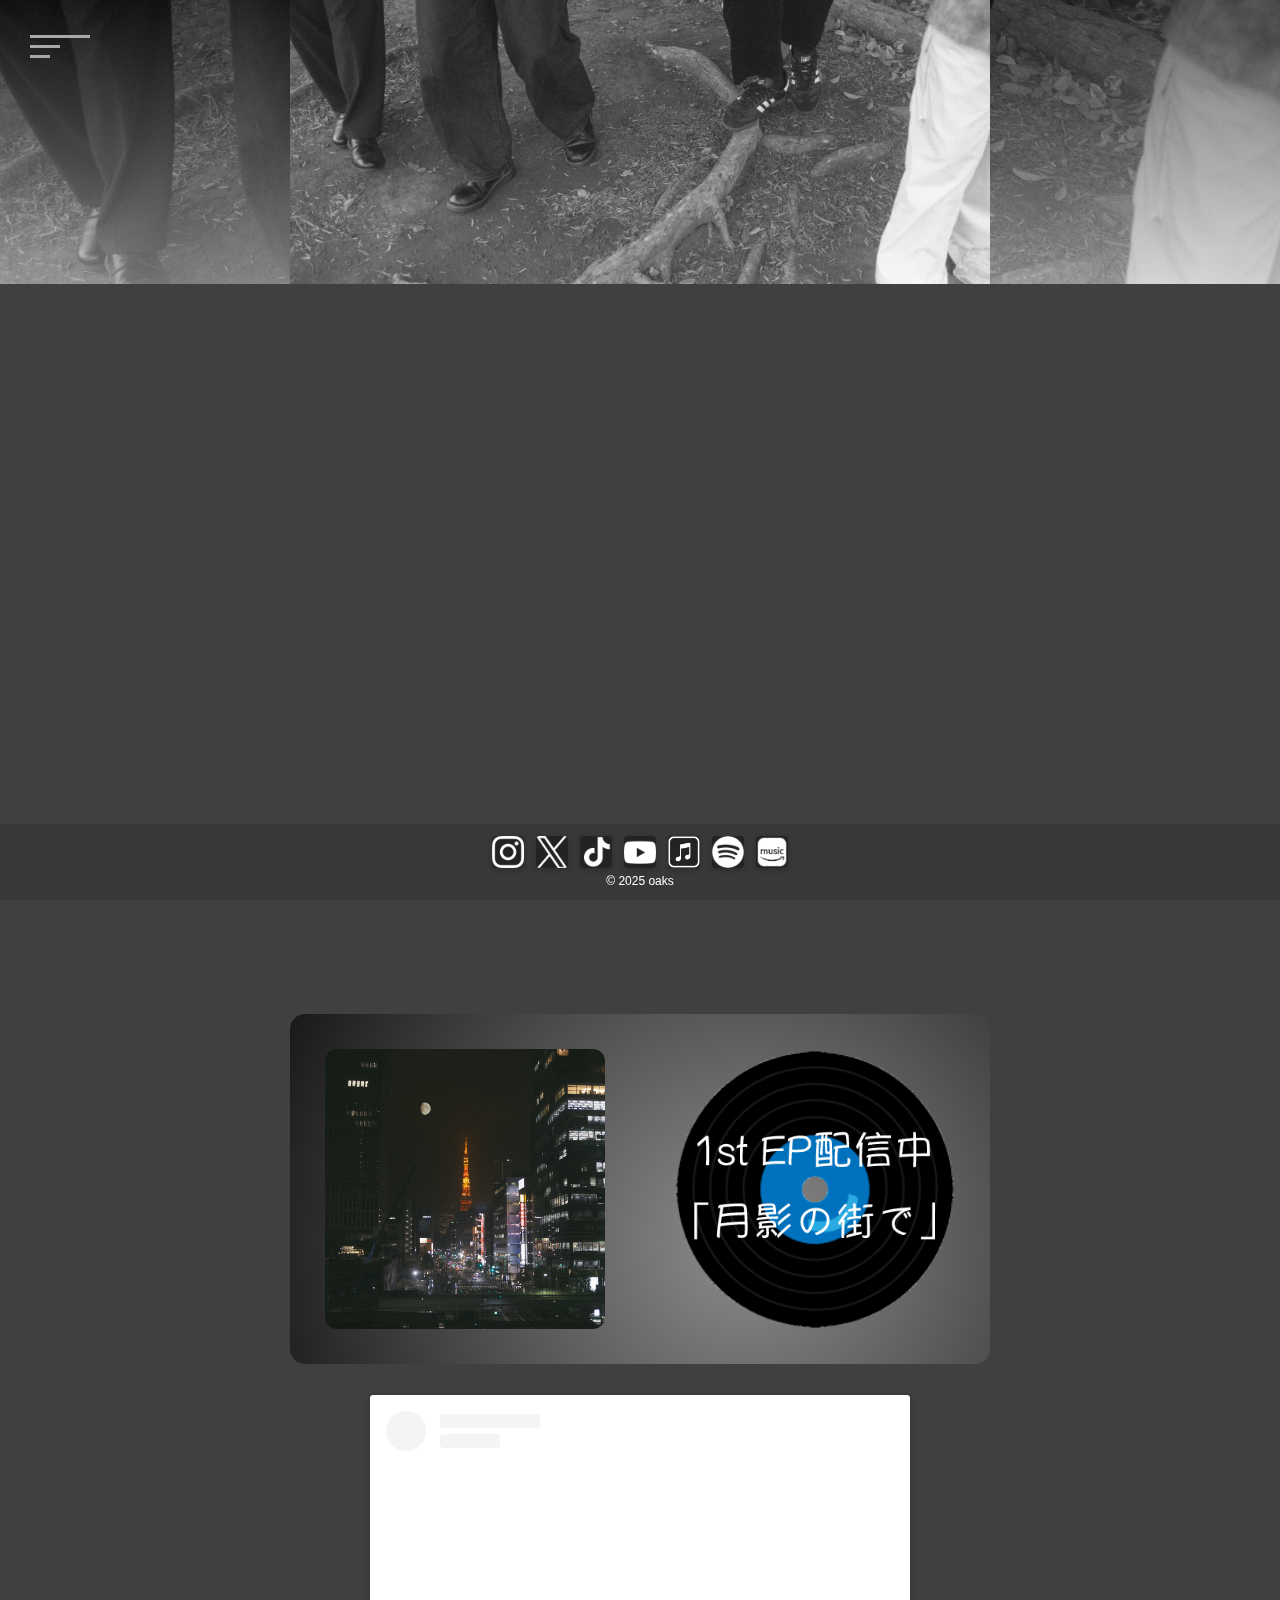
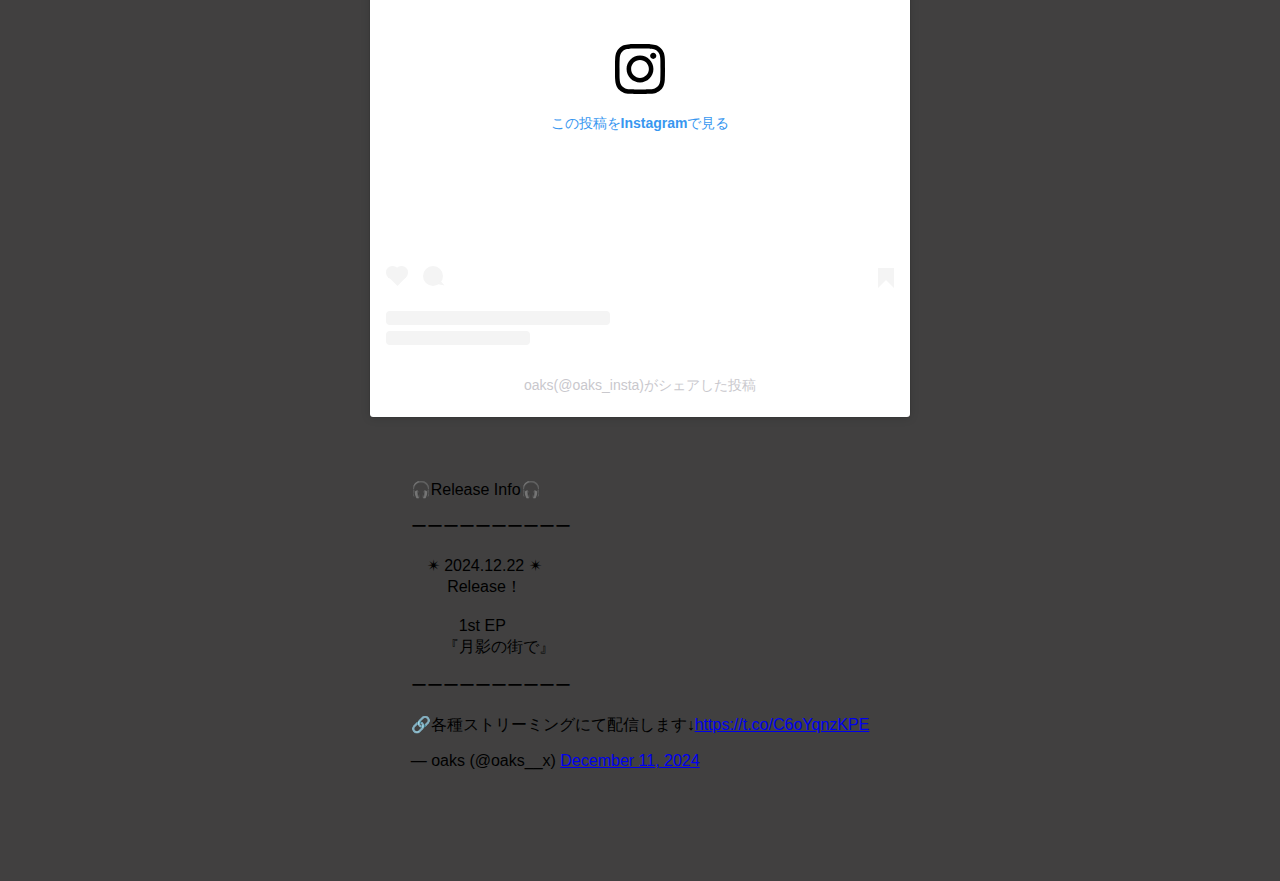
<file: index.html>
<!DOCTYPE html>
<html lang="ja">
<head>
    <meta charset="UTF-8">
    <meta name="viewport" content="width=device-width, initial-scale=1.0">
    <title>oaks official website</title>
    <link rel="stylesheet" href="css/style.css">
    <link rel="stylesheet" href="css/menu.css">
    <script src="https://code.jquery.com/jquery-3.6.0.min.js"></script>
</head>
<body>

    <div id="menu"></div>
    <div id="header"></div>

    <main>
        <div class="main_image">
            <img src="images/oaks_01.JPG">
        </div>
        <div id="advertise">
            <a href="discography/ep1.html">
                <div class="ad-left">
                    <img src="/images/discography/1st_ep.jpg">
                </div>
                <div class="ad-right">
                    <img src="/images/ad-back.gif">
                    <img src="/images/ad-text.png">
                </div>
            </a>
        </div>
        <div id="free-space">
            <div class="free-space-item">
                <blockquote class="instagram-media" data-instgrm-permalink="https://www.instagram.com/reel/DDoxWn6STde/?utm_source=ig_embed&amp;utm_campaign=loading" data-instgrm-version="14" style=" background:#FFF; border:0; border-radius:3px; box-shadow:0 0 1px 0 rgba(0,0,0,0.5),0 1px 10px 0 rgba(0,0,0,0.15); margin: 1px; max-width:540px; min-width:326px; padding:0; width:99.375%; width:-webkit-calc(100% - 2px); width:calc(100% - 2px);"><div style="padding:16px;"> <a href="https://www.instagram.com/reel/DDoxWn6STde/?utm_source=ig_embed&amp;utm_campaign=loading" style=" background:#FFFFFF; line-height:0; padding:0 0; text-align:center; text-decoration:none; width:100%;" target="_blank"> <div style=" display: flex; flex-direction: row; align-items: center;"> <div style="background-color: #F4F4F4; border-radius: 50%; flex-grow: 0; height: 40px; margin-right: 14px; width: 40px;"></div> <div style="display: flex; flex-direction: column; flex-grow: 1; justify-content: center;"> <div style=" background-color: #F4F4F4; border-radius: 4px; flex-grow: 0; height: 14px; margin-bottom: 6px; width: 100px;"></div> <div style=" background-color: #F4F4F4; border-radius: 4px; flex-grow: 0; height: 14px; width: 60px;"></div></div></div><div style="padding: 19% 0;"></div> <div style="display:block; height:50px; margin:0 auto 12px; width:50px;"><svg width="50px" height="50px" viewBox="0 0 60 60" version="1.1" xmlns="https://www.w3.org/2000/svg" xmlns:xlink="https://www.w3.org/1999/xlink"><g stroke="none" stroke-width="1" fill="none" fill-rule="evenodd"><g transform="translate(-511.000000, -20.000000)" fill="#000000"><g><path d="M556.869,30.41 C554.814,30.41 553.148,32.076 553.148,34.131 C553.148,36.186 554.814,37.852 556.869,37.852 C558.924,37.852 560.59,36.186 560.59,34.131 C560.59,32.076 558.924,30.41 556.869,30.41 M541,60.657 C535.114,60.657 530.342,55.887 530.342,50 C530.342,44.114 535.114,39.342 541,39.342 C546.887,39.342 551.658,44.114 551.658,50 C551.658,55.887 546.887,60.657 541,60.657 M541,33.886 C532.1,33.886 524.886,41.1 524.886,50 C524.886,58.899 532.1,66.113 541,66.113 C549.9,66.113 557.115,58.899 557.115,50 C557.115,41.1 549.9,33.886 541,33.886 M565.378,62.101 C565.244,65.022 564.756,66.606 564.346,67.663 C563.803,69.06 563.154,70.057 562.106,71.106 C561.058,72.155 560.06,72.803 558.662,73.347 C557.607,73.757 556.021,74.244 553.102,74.378 C549.944,74.521 548.997,74.552 541,74.552 C533.003,74.552 532.056,74.521 528.898,74.378 C525.979,74.244 524.393,73.757 523.338,73.347 C521.94,72.803 520.942,72.155 519.894,71.106 C518.846,70.057 518.197,69.06 517.654,67.663 C517.244,66.606 516.755,65.022 516.623,62.101 C516.479,58.943 516.448,57.996 516.448,50 C516.448,42.003 516.479,41.056 516.623,37.899 C516.755,34.978 517.244,33.391 517.654,32.338 C518.197,30.938 518.846,29.942 519.894,28.894 C520.942,27.846 521.94,27.196 523.338,26.654 C524.393,26.244 525.979,25.756 528.898,25.623 C532.057,25.479 533.004,25.448 541,25.448 C548.997,25.448 549.943,25.479 553.102,25.623 C556.021,25.756 557.607,26.244 558.662,26.654 C560.06,27.196 561.058,27.846 562.106,28.894 C563.154,29.942 563.803,30.938 564.346,32.338 C564.756,33.391 565.244,34.978 565.378,37.899 C565.522,41.056 565.552,42.003 565.552,50 C565.552,57.996 565.522,58.943 565.378,62.101 M570.82,37.631 C570.674,34.438 570.167,32.258 569.425,30.349 C568.659,28.377 567.633,26.702 565.965,25.035 C564.297,23.368 562.623,22.342 560.652,21.575 C558.743,20.834 556.562,20.326 553.369,20.18 C550.169,20.033 549.148,20 541,20 C532.853,20 531.831,20.033 528.631,20.18 C525.438,20.326 523.257,20.834 521.349,21.575 C519.376,22.342 517.703,23.368 516.035,25.035 C514.368,26.702 513.342,28.377 512.574,30.349 C511.834,32.258 511.326,34.438 511.181,37.631 C511.035,40.831 511,41.851 511,50 C511,58.147 511.035,59.17 511.181,62.369 C511.326,65.562 511.834,67.743 512.574,69.651 C513.342,71.625 514.368,73.296 516.035,74.965 C517.703,76.634 519.376,77.658 521.349,78.425 C523.257,79.167 525.438,79.673 528.631,79.82 C531.831,79.965 532.853,80.001 541,80.001 C549.148,80.001 550.169,79.965 553.369,79.82 C556.562,79.673 558.743,79.167 560.652,78.425 C562.623,77.658 564.297,76.634 565.965,74.965 C567.633,73.296 568.659,71.625 569.425,69.651 C570.167,67.743 570.674,65.562 570.82,62.369 C570.966,59.17 571,58.147 571,50 C571,41.851 570.966,40.831 570.82,37.631"></path></g></g></g></svg></div><div style="padding-top: 8px;"> <div style=" color:#3897f0; font-family:Arial,sans-serif; font-size:14px; font-style:normal; font-weight:550; line-height:18px;">この投稿をInstagramで見る</div></div><div style="padding: 12.5% 0;"></div> <div style="display: flex; flex-direction: row; margin-bottom: 14px; align-items: center;"><div> <div style="background-color: #F4F4F4; border-radius: 50%; height: 12.5px; width: 12.5px; transform: translateX(0px) translateY(7px);"></div> <div style="background-color: #F4F4F4; height: 12.5px; transform: rotate(-45deg) translateX(3px) translateY(1px); width: 12.5px; flex-grow: 0; margin-right: 14px; margin-left: 2px;"></div> <div style="background-color: #F4F4F4; border-radius: 50%; height: 12.5px; width: 12.5px; transform: translateX(9px) translateY(-18px);"></div></div><div style="margin-left: 8px;"> <div style=" background-color: #F4F4F4; border-radius: 50%; flex-grow: 0; height: 20px; width: 20px;"></div> <div style=" width: 0; height: 0; border-top: 2px solid transparent; border-left: 6px solid #f4f4f4; border-bottom: 2px solid transparent; transform: translateX(16px) translateY(-4px) rotate(30deg)"></div></div><div style="margin-left: auto;"> <div style=" width: 0px; border-top: 8px solid #F4F4F4; border-right: 8px solid transparent; transform: translateY(16px);"></div> <div style=" background-color: #F4F4F4; flex-grow: 0; height: 12px; width: 16px; transform: translateY(-4px);"></div> <div style=" width: 0; height: 0; border-top: 8px solid #F4F4F4; border-left: 8px solid transparent; transform: translateY(-4px) translateX(8px);"></div></div></div> <div style="display: flex; flex-direction: column; flex-grow: 1; justify-content: center; margin-bottom: 24px;"> <div style=" background-color: #F4F4F4; border-radius: 4px; flex-grow: 0; height: 14px; margin-bottom: 6px; width: 224px;"></div> <div style=" background-color: #F4F4F4; border-radius: 4px; flex-grow: 0; height: 14px; width: 144px;"></div></div></a><p style=" color:#c9c8cd; font-family:Arial,sans-serif; font-size:14px; line-height:17px; margin-bottom:0; margin-top:8px; overflow:hidden; padding:8px 0 7px; text-align:center; text-overflow:ellipsis; white-space:nowrap;"><a href="https://www.instagram.com/reel/DDoxWn6STde/?utm_source=ig_embed&amp;utm_campaign=loading" style=" color:#c9c8cd; font-family:Arial,sans-serif; font-size:14px; font-style:normal; font-weight:normal; line-height:17px; text-decoration:none;" target="_blank">oaks(@oaks_insta)がシェアした投稿</a></p></div></blockquote>
                <script async src="//www.instagram.com/embed.js"></script>
            </div>
            <div class="free-space-item">
                <blockquote class="twitter-tweet"><p lang="ja" dir="ltr">🎧Release Info🎧<br><br>ーーーーーーーーーー<br><br>　✴︎ 2024.12.22 ✴︎<br>　　 Release！<br><br>　　　1st EP<br>　　『月影の街で』<br><br>ーーーーーーーーーー<br><br>🔗各種ストリーミングにて配信します↓<a href="https://t.co/C6oYqnzKPE">https://t.co/C6oYqnzKPE</a></p>&mdash; oaks (@oaks__x) <a href="https://twitter.com/oaks__x/status/1866804588533387293?ref_src=twsrc%5Etfw">December 11, 2024</a></blockquote> <script async src="https://platform.twitter.com/widgets.js" charset="utf-8"></script>
            </div>
        </div>

    </main>

    <div id="footer"></div>
    
    <script src="js/common.js"></script>
</body>
</html>
</file>
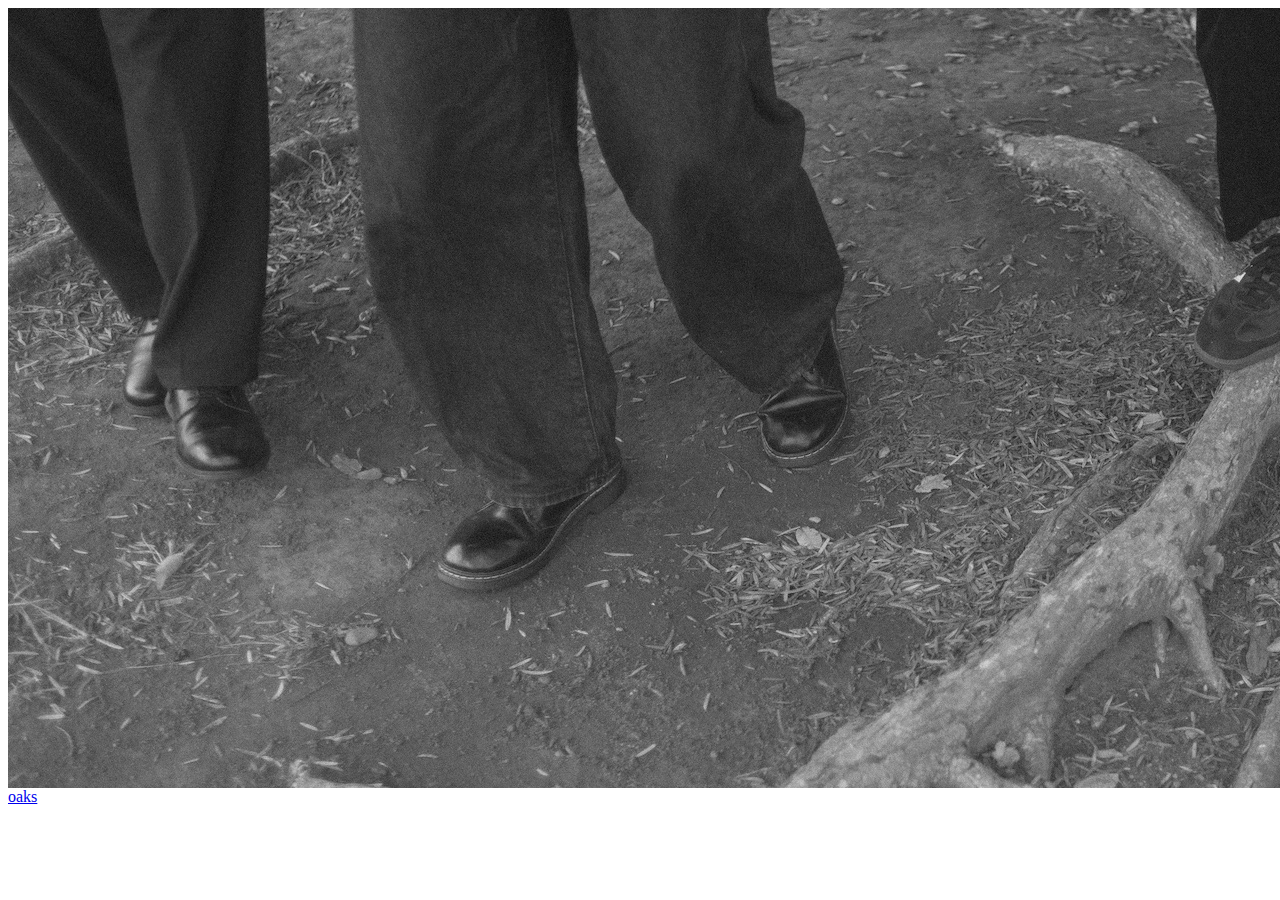
<file: common/header.html>
<body>
    <div class="header_image">
        <img src="../images/oaks_02.JPG">
        <a href="/">
            <div id="overlay-text">oaks</div>
        </a>
    </div>
    <script>
    setTimeout(() => {
        document.getElementById('overlay-text').classList.add('overlay-text-visible');
    }, 300);
    </script>
</body>
</file>
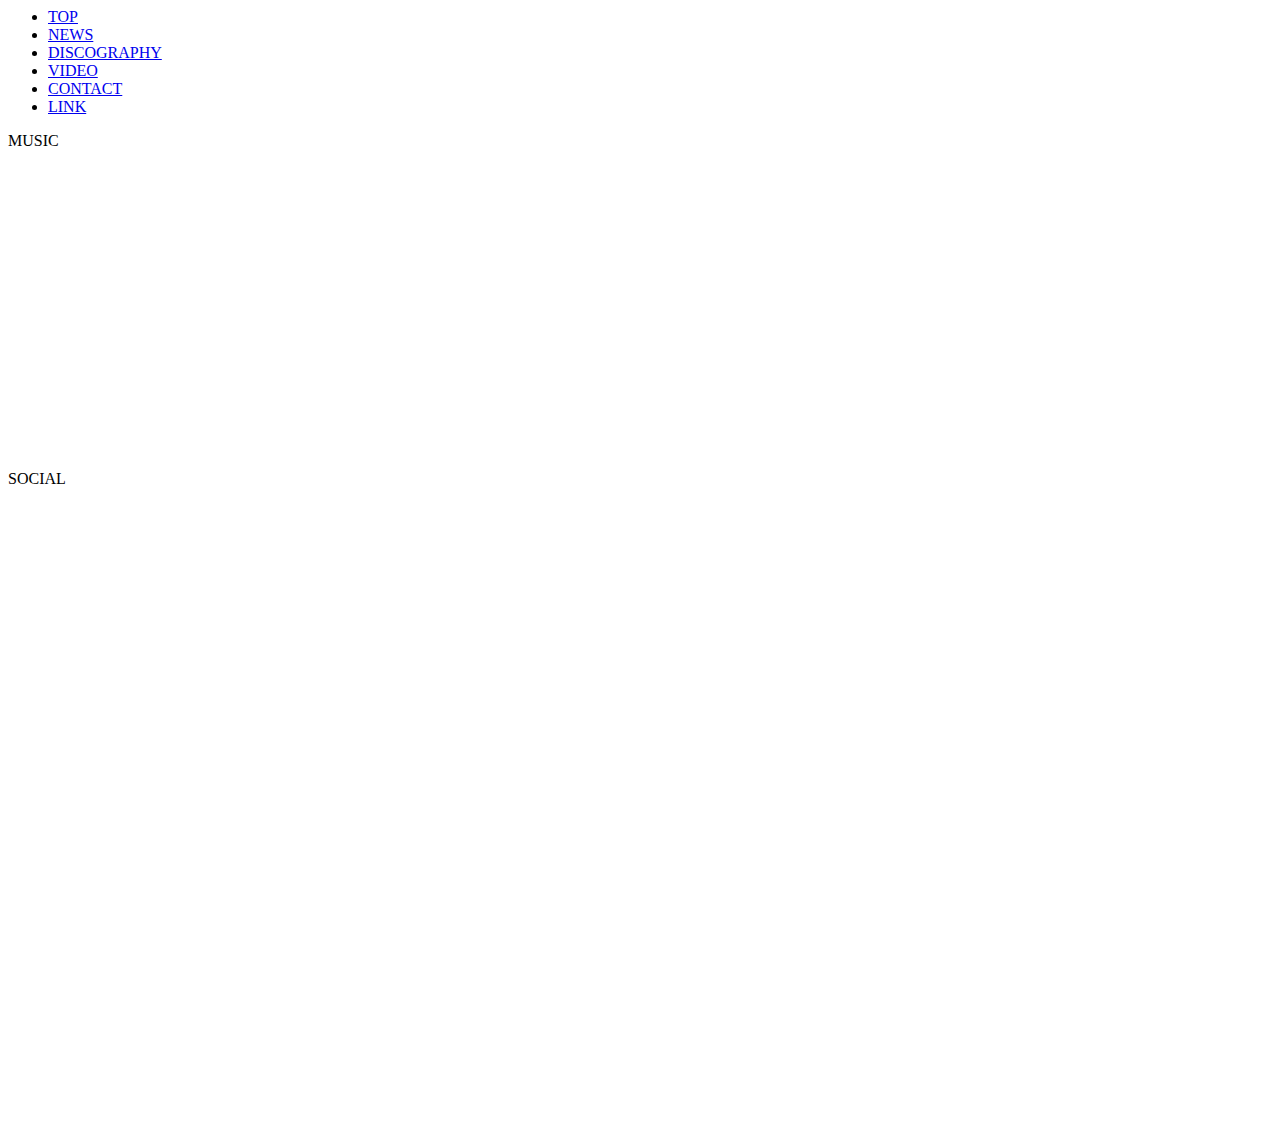
<file: common/menu.html>
<body>
    <div id="navArea">
        <nav>
        <div class="inner">
            <ul>
                <div id="menulist"></div>
            </ul>
            <div id="iconlist">
                <div id="icontitle">MUSIC</div>
                <div id="music"></div>
                <div id="icontitle">SOCIAL</div>
                <div id="sns"></div>
            </div>
        </div>
        </nav>
    
        <div class="toggle_btn">
        <span></span>
        <span></span>
        <span></span>
        </div>
        <div id="mask"></div>  
    </div>
    <script src="../js/menu.js"></script>
</body>
</file>
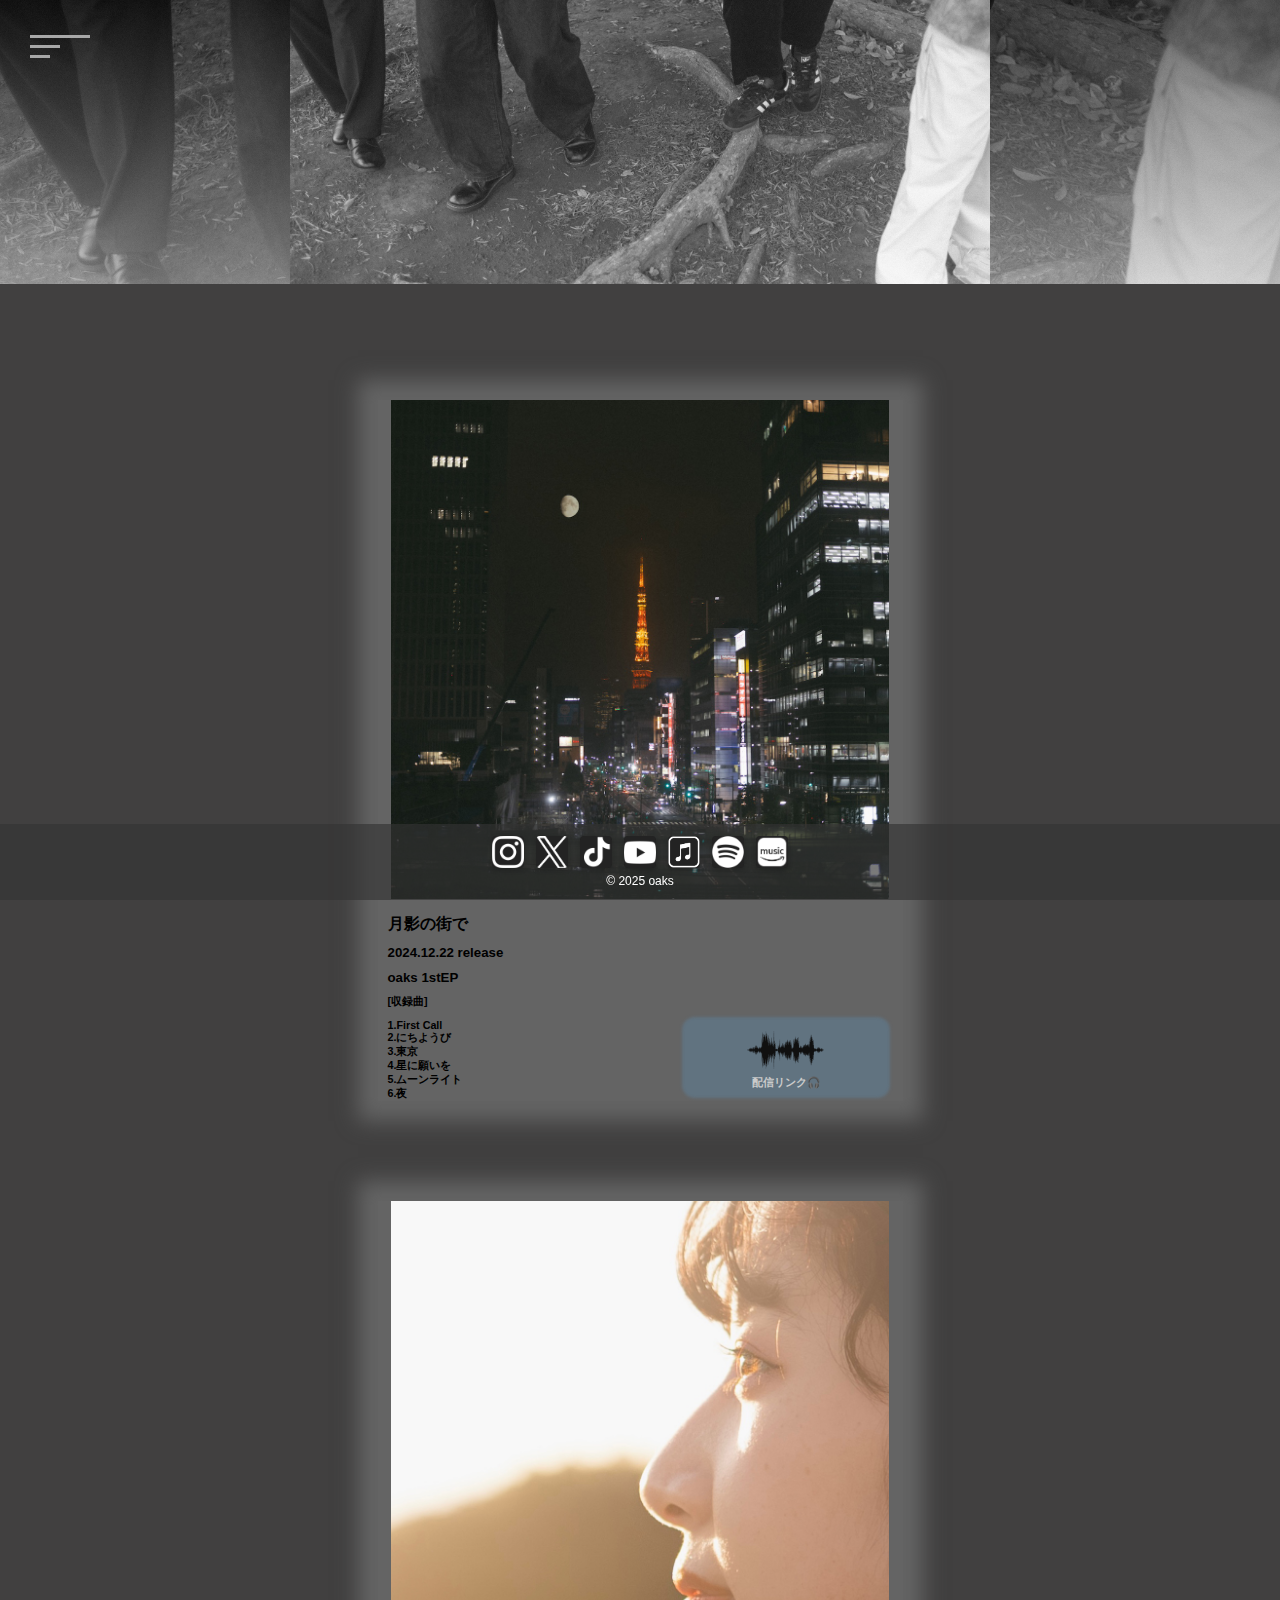
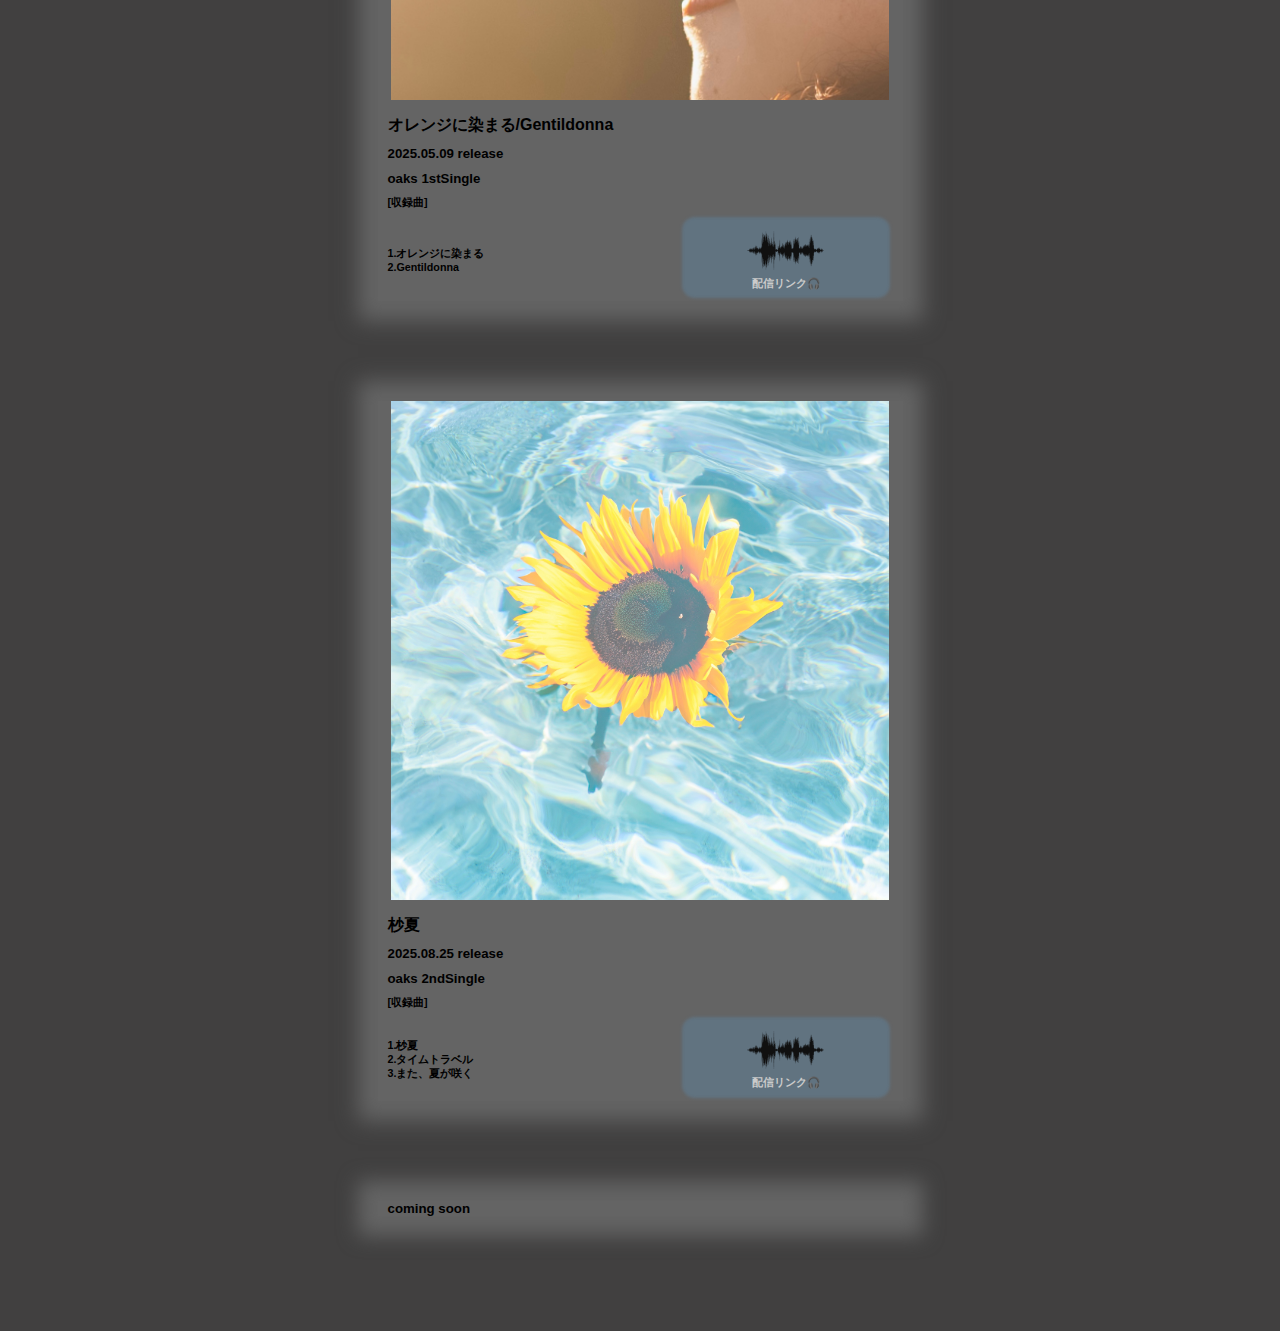
<file: discography/discography.html>
<!DOCTYPE html>
<html lang="ja">
<head>
    <meta charset="UTF-8">
    <meta name="viewport" content="width=device-width, initial-scale=1.0">
    <title>DISCOGRAPHY | oaks official website</title>
    <link rel="stylesheet" href="../css/style.css">
    <link rel="stylesheet" href="../css/menu.css">
    <link rel="stylesheet" href="../css/discography.css">
    <script src="https://code.jquery.com/jquery-3.6.0.min.js"></script>
</head>
<body>
    <div id="menu"></div>
    <div id="header"></div>
    <div class="title">
        <h1>DISCOGRAPHY</h1>
    </div>
    <main>
        <div class="disco-list">
            <div id="1st">
                <div class="jacket">
                    <a href="https://big-up.style/hp1Rxp0GXQ"><img src="../images/discography/1st_ep.jpg"></a>
                </div>
                <h4>月影の街で</h4>
                <h5>2024.12.22 release</h5>
                <h5>oaks 1stEP</h5>
                <h6>[収録曲]<h6>
                <div class="set-list">
                    <div id="set-list-left">
                        <span>1.First Call<br>2.にちようび<br>3.東京<br>4.星に願いを<br>5.ムーンライト<br>6.夜</span>
                    </div>
                    <div id="set-list-right">
                        <a href="https://big-up.style/hp1Rxp0GXQ">
                            <img src="/images/audio.gif">
                            <span>配信リンク🎧</span>
                        </a>
                    </div>
                </div>
            </div>
        </div>
        <div class="disco-list">
            <div id="1stS">
                <div class="jacket">
                    <a href="https://big-up.style/qXqxTxWsDq"><img src="../images/discography/1st_single.jpg"></a>
                </div>
                <h4>オレンジに染まる/Gentildonna</h4>
                <h5>2025.05.09 release</h5>
                <h5>oaks 1stSingle</h5>
                <h6>[収録曲]<h6>
                <div class="set-list">
                    <div id="ser-list-left">
                        <span>1.オレンジに染まる<br>2.Gentildonna<br></span>
                    </div>
                    <div id="set-list-right">
                        <a href="https://big-up.style/qXqxTxWsDq">
                            <img src="/images/audio.gif">
                            <span>配信リンク🎧</span>
                        </a>
                    </div>
                </div>
            </div>
        </div>
        <div class="disco-list">
            <div id="2ndS">
                <div class="jacket">
                <a href="https://big-up.style/AH4NxhrcOw"><img src="../images/discography/2nd_single.jpg"></a>
                </div>
                <h4>杪夏</h4>
                <h5>2025.08.25 release</h5>
                <h5>oaks 2ndSingle</h5>
                <h6>[収録曲]<h6>
                <div class="set-list">
                    <div id="ser-list-left">
                        <span>1.杪夏<br>2.タイムトラベル<br>3.また、夏が咲く<br></span>
                    </div>
                    <div id="set-list-right">
                        <a href="https://big-up.style/AH4NxhrcOw">
                            <img src="/images/audio.gif">
                            <span>配信リンク🎧</span>
                        </a>
                    </div>
                </div>
            </div>
        </div>
        <div class="disco-list">
            <div id="2nd">
                <!-- <div class="jacket"> -->
                <!-- <a href="https://big-up.style/qXqxTxWsDq"><img src="../images/discography/2st_ep.jpg"></a> -->
                <!-- </div> -->
                <!-- <h4></h4> -->
                <h5>coming soon</h5>
                <!-- <h5>oaks 1stEP</h5>
                <h6>[収録曲]<h6>
                <div class="set-list">
                    <div id="ser-list-left">
                        <span>1.First Call<br>2.にちようび<br>3.東京<br>4.星に願いを<br>5.ムーンライト<br>6.夜</span>
                    </div>
                    <div id="set-list-right">
                        <a href="https://big-up.style/qXqxTxWsDq">
                            <img src="/images/audio.gif">
                            <span>配信リンク🎧</span>
                        </a>
                    </div>
                </div> -->
            </div>
        </div>
    </main>
    <div id="footer"></div>
    <script src="../js/common.js"></script>
</body>
</html>
</file>
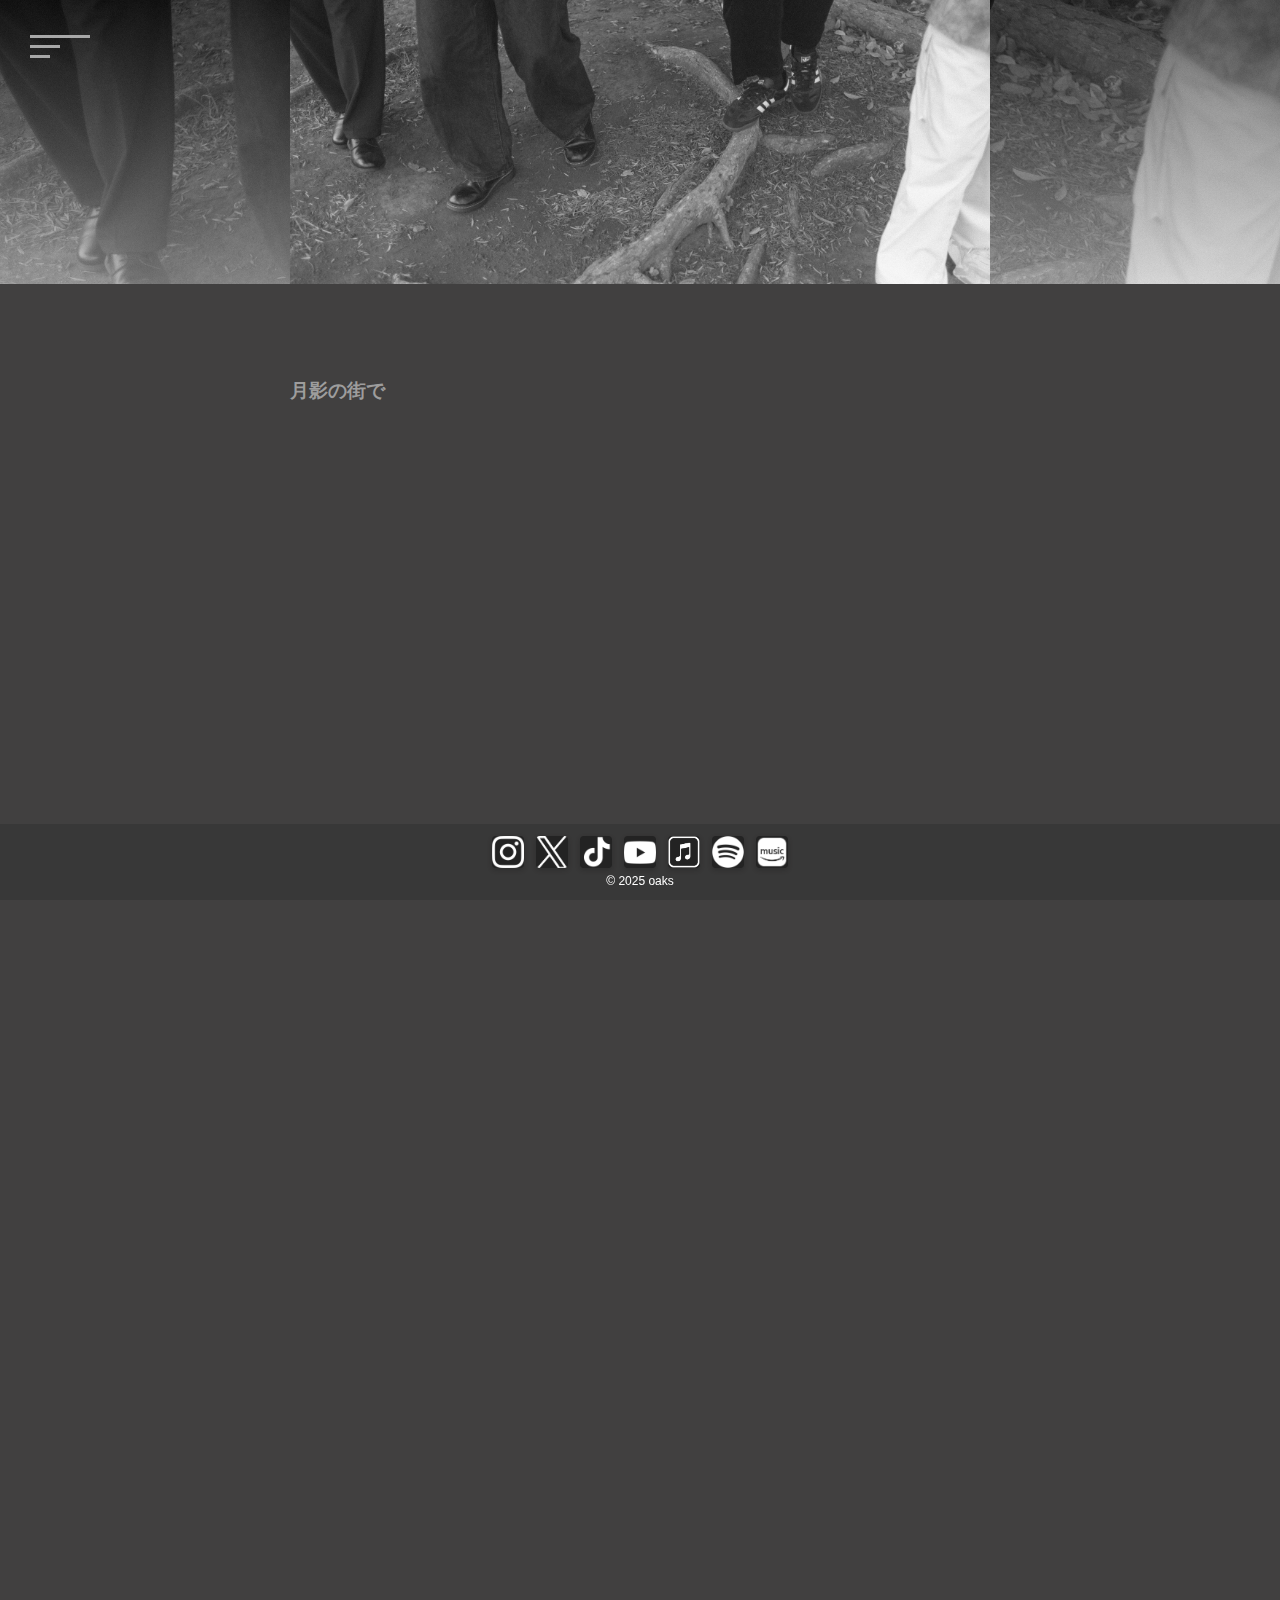
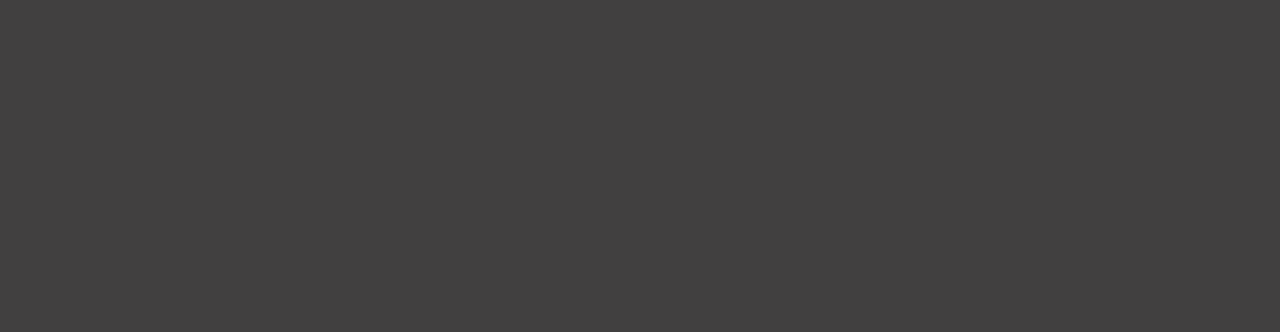
<file: discography/ep1.html>
<!DOCTYPE html>
<html lang="ja">
<head>
    <meta charset="UTF-8">
    <meta name="viewport" content="width=device-width, initial-scale=1.0">
    <title>月影の街で | oaks official website</title>
    <link rel="stylesheet" href="../css/style.css">
    <link rel="stylesheet" href="../css/menu.css">
    <link rel="stylesheet" href="../css/discography.css">
    <script src="https://code.jquery.com/jquery-3.6.0.min.js"></script>
</head>
<body>

    <div id="menu"></div>
    <div id="header"></div>
    <div class="title">
        <a href="/discography/discography.html" >
            <h1>DISCOGRAPHY</h1>
        </a>
    </div>
    <main>
        <div class="disco-title">
            <h3>月影の街で</h3>
        </div>
        <div class="embed-wrapper">
            <iframe allow="autoplay *; encrypted-media *;" frameborder="0" height="450" style="overflow:hidden;background:transparent;" sandbox="allow-forms allow-popups allow-same-origin allow-scripts allow-storage-access-by-user-activation allow-top-navigation-by-user-activation" src="https://embed.music.apple.com/jp/album/%E6%9C%88%E5%BD%B1%E3%81%AE%E8%A1%97%E3%81%A7-ep/1783452394"></iframe>
            <iframe style="border-radius:12px" src="https://open.spotify.com/embed/album/1CtBUD1KsPDGJfGDsabrwO?utm_source=generator" frameBorder="0" allowfullscreen="" allow="autoplay; clipboard-write; encrypted-media; fullscreen; picture-in-picture" loading="lazy"></iframe>
            <iframe id='AmazonMusicEmbedB0DPLXY1QY' src='https://music.amazon.co.jp/embed/B0DPLXY1QY/?id=9dhnScV85f&marketplaceId=A1VC38T7YXB528&musicTerritory=JP' frameBorder='0' style='border-radius:20px'></iframe>
        </div>
    </main>

    <div id="footer"></div>

    <script src="../js/common.js"></script>
</body>
</html>
</file>
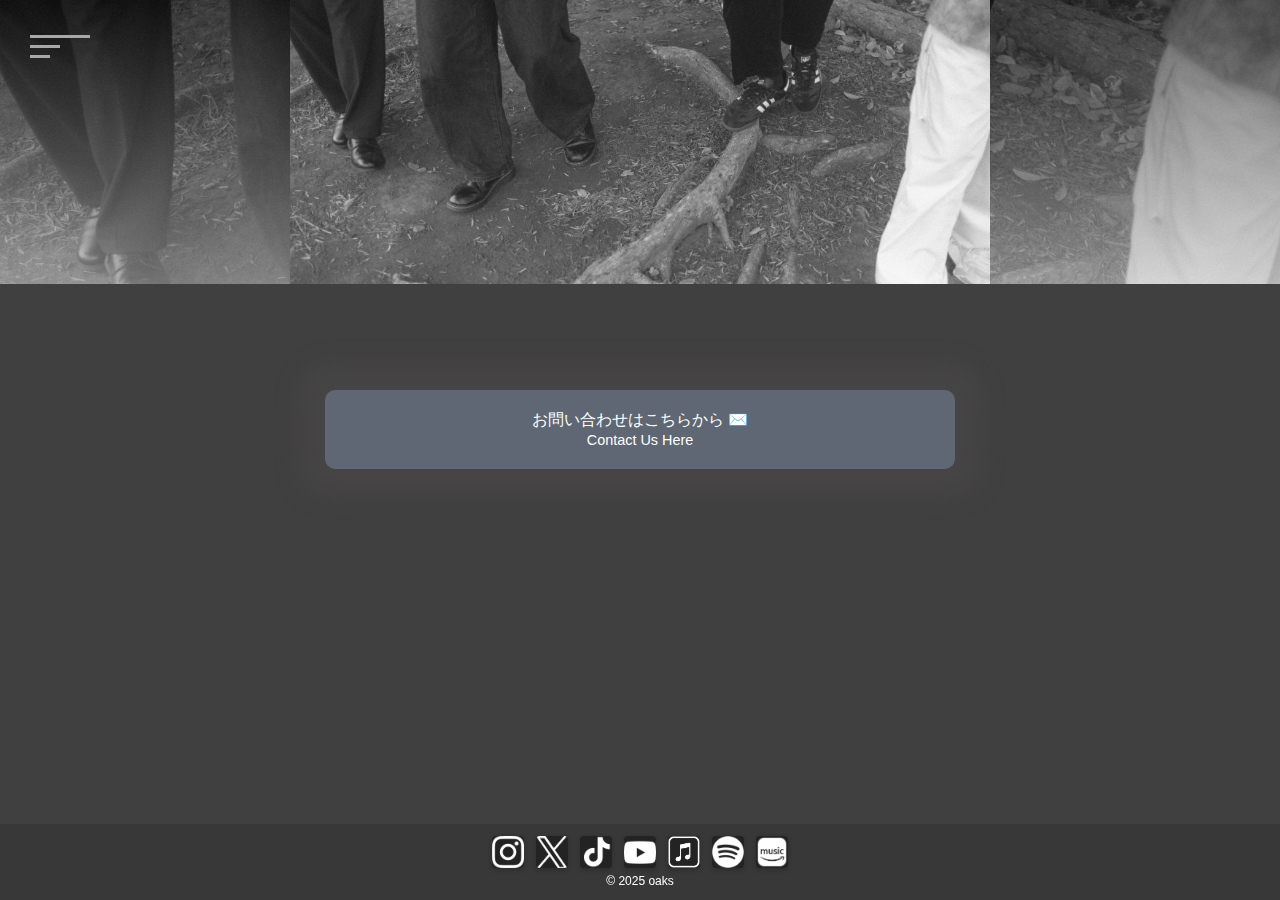
<file: theme/contact.html>
<!DOCTYPE html>
<html lang="ja">
<head>
    <meta charset="UTF-8">
    <meta name="viewport" content="width=device-width, initial-scale=1.0">
    <title>CONTACT | oaks official website</title>
    <link rel="stylesheet" href="../css/style.css">
    <link rel="stylesheet" href="../css/menu.css">
    <link rel="stylesheet" href="../css/contact.css">
    <script src="https://code.jquery.com/jquery-3.6.0.min.js"></script>
</head>
<body>
    <div id="menu"></div>
    <div id="header"></div>
    <div class="title">
        <h1>CONTACT</h1>
    </div>
    <main>
        <div id="contact-link">
            <a href="mailto:oaks.tcu@gmail.com?subject=お問い合わせ">
                <span>お問い合わせはこちらから ✉️</span>
                <br><span style="font-size: 0.9em;">Contact Us Here</span>
            </a>
        </div>
    </main>
    <div id="footer"></div>
    <script src="../js/common.js"></script>
</body>
</html>
</file>
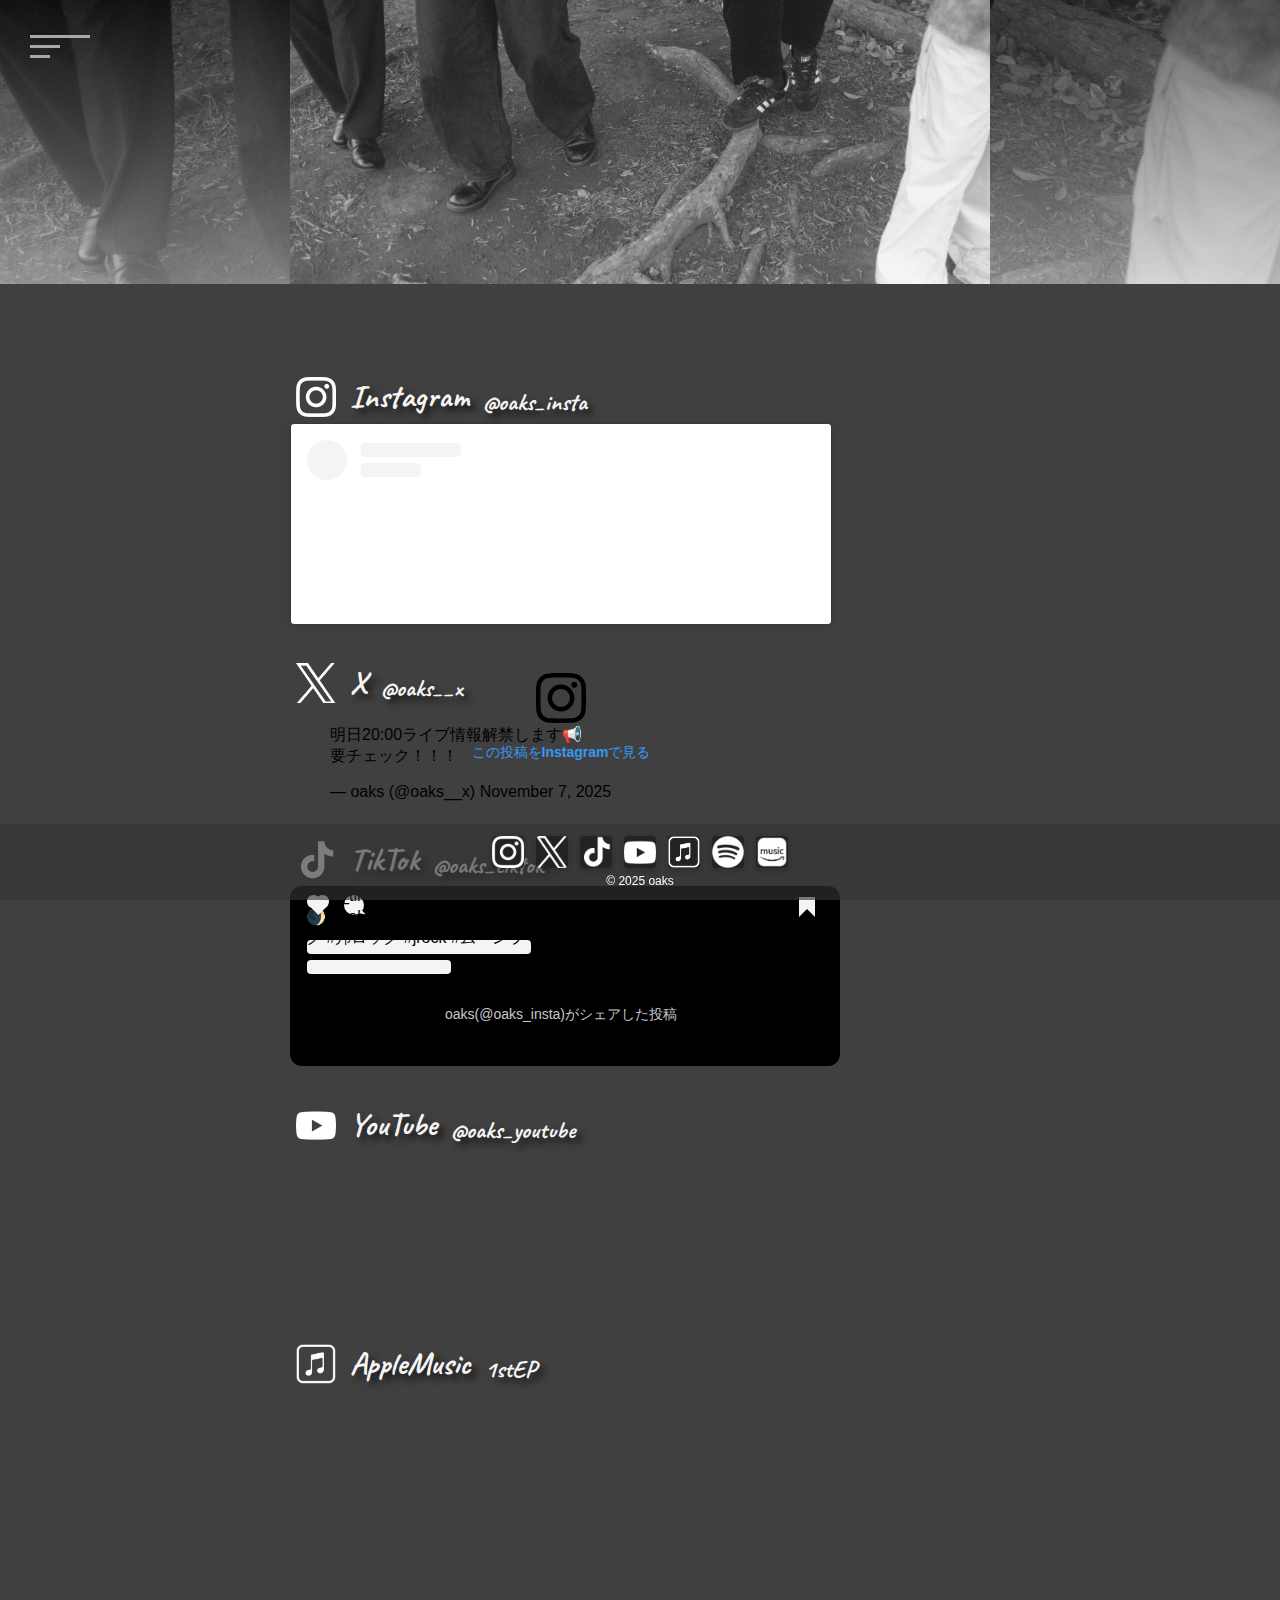
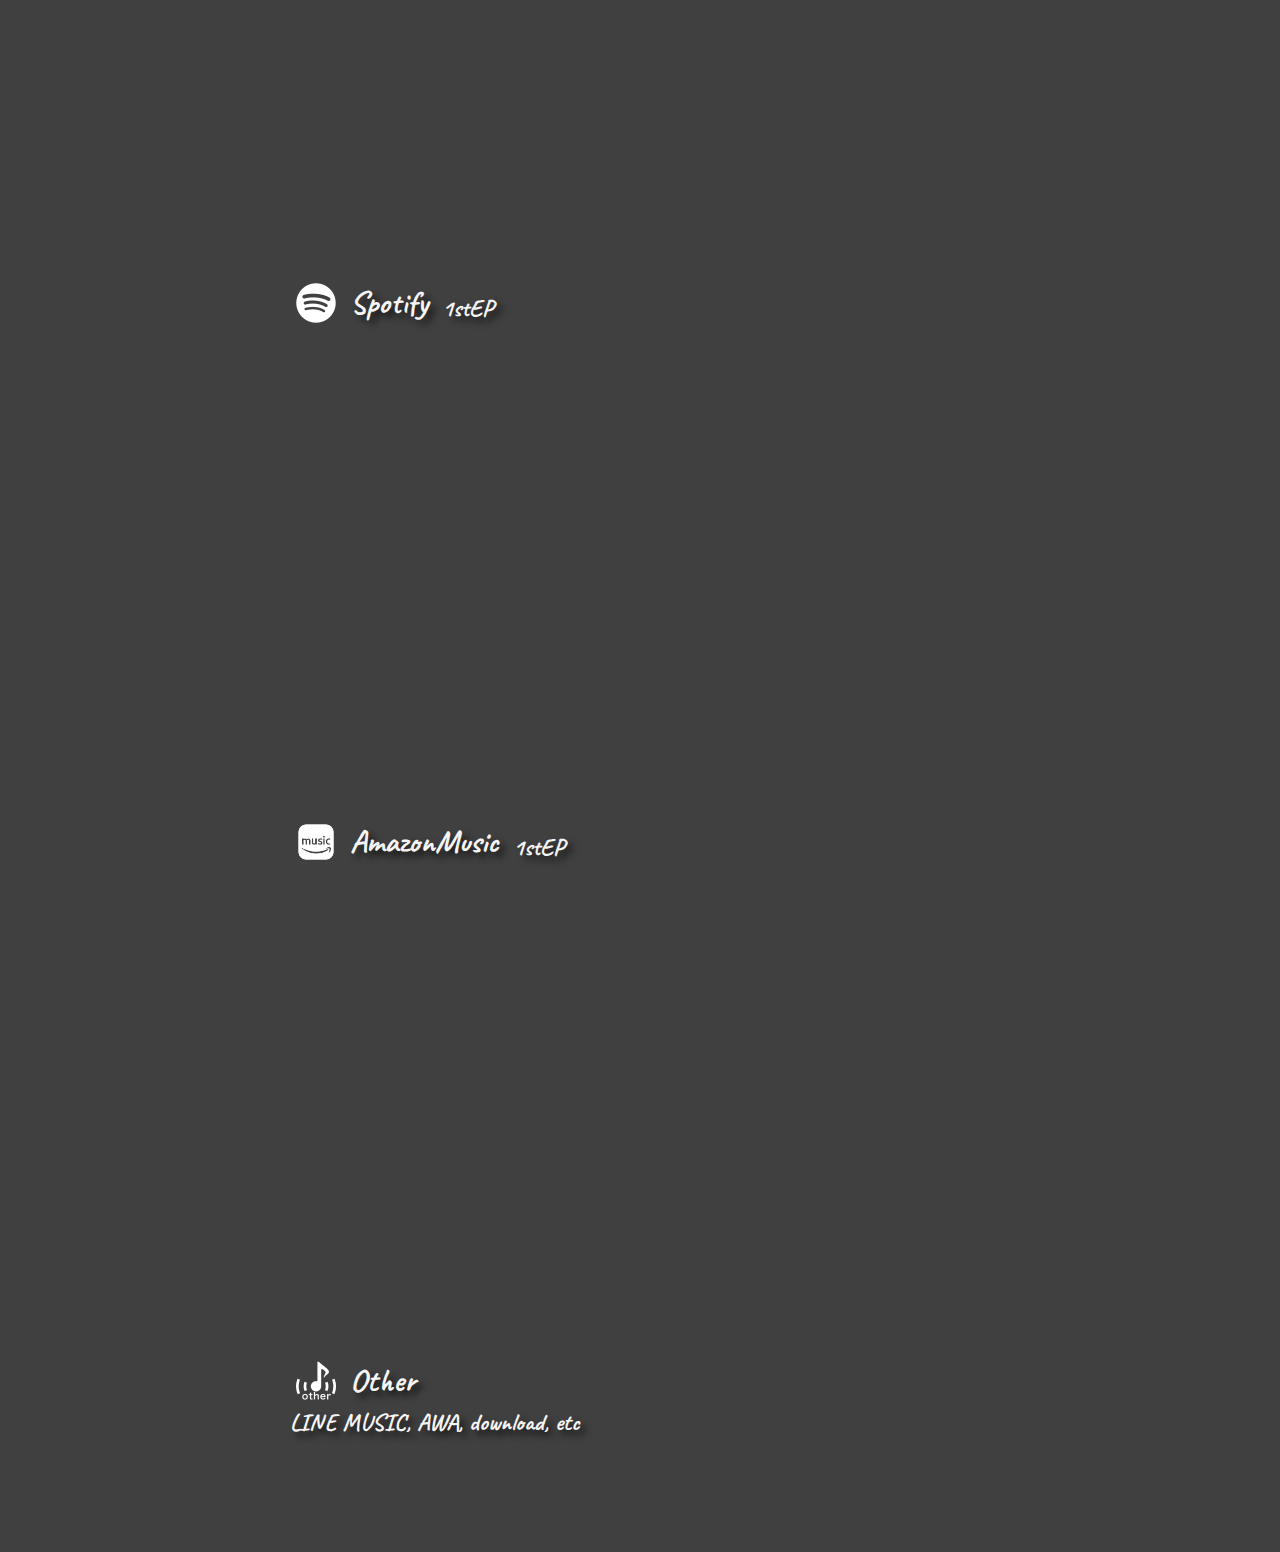
<file: theme/link.html>
<!DOCTYPE html>
<html lang="ja">
<head>
    <meta charset="UTF-8">
    <meta name="viewport" content="width=device-width, initial-scale=1.0">
    <title>LINK | oaks official website</title>
    <link rel="stylesheet" href="../css/style.css">
    <link rel="stylesheet" href="../css/menu.css">
    <link rel="stylesheet" href="../css/link.css">
    <script src="https://code.jquery.com/jquery-3.6.0.min.js"></script>
</head>
<body>
    <div id="menu"></div>
    <div id="header"></div>
    <div class="title">
        <h1>LINK</h1>
    </div>
    <main>
        <div class="link_menu">
            <a href="https://www.instagram.com/oaks_insta/" target="_blank">
                <div class="link_title" id="first">
                    <img src="/images/sns/instagram.png">
                    <h1>Instagram</h1>
                    <h2>@oaks_insta</h2>
                </div>
            </a>
            <div class="link_emb">
                <blockquote class="instagram-media" data-instgrm-permalink="https://www.instagram.com/p/DNapwTjSMzw/?utm_source=ig_embed&amp;utm_campaign=loading" data-instgrm-version="14" style=" background:#FFF; border:0; border-radius:3px; box-shadow:0 0 1px 0 rgba(0,0,0,0.5),0 1px 10px 0 rgba(0,0,0,0.15); margin: 1px; max-width:540px; min-width:326px; padding:0; width:99.375%; width:-webkit-calc(100% - 2px); width:calc(100% - 2px); height: 200px;"><div style="padding:16px;"> <a href="https://www.instagram.com/p/DNapwTjSMzw/?utm_source=ig_embed&amp;utm_campaign=loading" style=" background:#FFFFFF; line-height:0; padding:0 0; text-align:center; text-decoration:none; width:100%;" target="_blank"> <div style=" display: flex; flex-direction: row; align-items: center;"> <div style="background-color: #F4F4F4; border-radius: 50%; flex-grow: 0; height: 40px; margin-right: 14px; width: 40px;"></div> <div style="display: flex; flex-direction: column; flex-grow: 1; justify-content: center;"> <div style=" background-color: #F4F4F4; border-radius: 4px; flex-grow: 0; height: 14px; margin-bottom: 6px; width: 100px;"></div> <div style=" background-color: #F4F4F4; border-radius: 4px; flex-grow: 0; height: 14px; width: 60px;"></div></div></div><div style="padding: 19% 0;"></div> <div style="display:block; height:50px; margin:0 auto 12px; width:50px;"><svg width="50px" height="50px" viewBox="0 0 60 60" version="1.1" xmlns="https://www.w3.org/2000/svg" xmlns:xlink="https://www.w3.org/1999/xlink"><g stroke="none" stroke-width="1" fill="none" fill-rule="evenodd"><g transform="translate(-511.000000, -20.000000)" fill="#000000"><g><path d="M556.869,30.41 C554.814,30.41 553.148,32.076 553.148,34.131 C553.148,36.186 554.814,37.852 556.869,37.852 C558.924,37.852 560.59,36.186 560.59,34.131 C560.59,32.076 558.924,30.41 556.869,30.41 M541,60.657 C535.114,60.657 530.342,55.887 530.342,50 C530.342,44.114 535.114,39.342 541,39.342 C546.887,39.342 551.658,44.114 551.658,50 C551.658,55.887 546.887,60.657 541,60.657 M541,33.886 C532.1,33.886 524.886,41.1 524.886,50 C524.886,58.899 532.1,66.113 541,66.113 C549.9,66.113 557.115,58.899 557.115,50 C557.115,41.1 549.9,33.886 541,33.886 M565.378,62.101 C565.244,65.022 564.756,66.606 564.346,67.663 C563.803,69.06 563.154,70.057 562.106,71.106 C561.058,72.155 560.06,72.803 558.662,73.347 C557.607,73.757 556.021,74.244 553.102,74.378 C549.944,74.521 548.997,74.552 541,74.552 C533.003,74.552 532.056,74.521 528.898,74.378 C525.979,74.244 524.393,73.757 523.338,73.347 C521.94,72.803 520.942,72.155 519.894,71.106 C518.846,70.057 518.197,69.06 517.654,67.663 C517.244,66.606 516.755,65.022 516.623,62.101 C516.479,58.943 516.448,57.996 516.448,50 C516.448,42.003 516.479,41.056 516.623,37.899 C516.755,34.978 517.244,33.391 517.654,32.338 C518.197,30.938 518.846,29.942 519.894,28.894 C520.942,27.846 521.94,27.196 523.338,26.654 C524.393,26.244 525.979,25.756 528.898,25.623 C532.057,25.479 533.004,25.448 541,25.448 C548.997,25.448 549.943,25.479 553.102,25.623 C556.021,25.756 557.607,26.244 558.662,26.654 C560.06,27.196 561.058,27.846 562.106,28.894 C563.154,29.942 563.803,30.938 564.346,32.338 C564.756,33.391 565.244,34.978 565.378,37.899 C565.522,41.056 565.552,42.003 565.552,50 C565.552,57.996 565.522,58.943 565.378,62.101 M570.82,37.631 C570.674,34.438 570.167,32.258 569.425,30.349 C568.659,28.377 567.633,26.702 565.965,25.035 C564.297,23.368 562.623,22.342 560.652,21.575 C558.743,20.834 556.562,20.326 553.369,20.18 C550.169,20.033 549.148,20 541,20 C532.853,20 531.831,20.033 528.631,20.18 C525.438,20.326 523.257,20.834 521.349,21.575 C519.376,22.342 517.703,23.368 516.035,25.035 C514.368,26.702 513.342,28.377 512.574,30.349 C511.834,32.258 511.326,34.438 511.181,37.631 C511.035,40.831 511,41.851 511,50 C511,58.147 511.035,59.17 511.181,62.369 C511.326,65.562 511.834,67.743 512.574,69.651 C513.342,71.625 514.368,73.296 516.035,74.965 C517.703,76.634 519.376,77.658 521.349,78.425 C523.257,79.167 525.438,79.673 528.631,79.82 C531.831,79.965 532.853,80.001 541,80.001 C549.148,80.001 550.169,79.965 553.369,79.82 C556.562,79.673 558.743,79.167 560.652,78.425 C562.623,77.658 564.297,76.634 565.965,74.965 C567.633,73.296 568.659,71.625 569.425,69.651 C570.167,67.743 570.674,65.562 570.82,62.369 C570.966,59.17 571,58.147 571,50 C571,41.851 570.966,40.831 570.82,37.631"></path></g></g></g></svg></div><div style="padding-top: 8px;"> <div style=" color:#3897f0; font-family:Arial,sans-serif; font-size:14px; font-style:normal; font-weight:550; line-height:18px;">この投稿をInstagramで見る</div></div><div style="padding: 12.5% 0;"></div> <div style="display: flex; flex-direction: row; margin-bottom: 14px; align-items: center;"><div> <div style="background-color: #F4F4F4; border-radius: 50%; height: 12.5px; width: 12.5px; transform: translateX(0px) translateY(7px);"></div> <div style="background-color: #F4F4F4; height: 12.5px; transform: rotate(-45deg) translateX(3px) translateY(1px); width: 12.5px; flex-grow: 0; margin-right: 14px; margin-left: 2px;"></div> <div style="background-color: #F4F4F4; border-radius: 50%; height: 12.5px; width: 12.5px; transform: translateX(9px) translateY(-18px);"></div></div><div style="margin-left: 8px;"> <div style=" background-color: #F4F4F4; border-radius: 50%; flex-grow: 0; height: 20px; width: 20px;"></div> <div style=" width: 0; height: 0; border-top: 2px solid transparent; border-left: 6px solid #f4f4f4; border-bottom: 2px solid transparent; transform: translateX(16px) translateY(-4px) rotate(30deg)"></div></div><div style="margin-left: auto;"> <div style=" width: 0px; border-top: 8px solid #F4F4F4; border-right: 8px solid transparent; transform: translateY(16px);"></div> <div style=" background-color: #F4F4F4; flex-grow: 0; height: 12px; width: 16px; transform: translateY(-4px);"></div> <div style=" width: 0; height: 0; border-top: 8px solid #F4F4F4; border-left: 8px solid transparent; transform: translateY(-4px) translateX(8px);"></div></div></div> <div style="display: flex; flex-direction: column; flex-grow: 1; justify-content: center; margin-bottom: 24px;"> <div style=" background-color: #F4F4F4; border-radius: 4px; flex-grow: 0; height: 14px; margin-bottom: 6px; width: 224px;"></div> <div style=" background-color: #F4F4F4; border-radius: 4px; flex-grow: 0; height: 14px; width: 144px;"></div></div></a><p style=" color:#c9c8cd; font-family:Arial,sans-serif; font-size:14px; line-height:17px; margin-bottom:0; margin-top:8px; overflow:hidden; padding:8px 0 7px; text-align:center; text-overflow:ellipsis; white-space:nowrap;"><a href="https://www.instagram.com/p/DNapwTjSMzw/?utm_source=ig_embed&amp;utm_campaign=loading" style=" color:#c9c8cd; font-family:Arial,sans-serif; font-size:14px; font-style:normal; font-weight:normal; line-height:17px; text-decoration:none;" target="_blank">oaks(@oaks_insta)がシェアした投稿</a></p></div></blockquote>
                <script async src="//www.instagram.com/embed.js"></script>
            </div>
        </div>
        <div class="link_menu">
            <a href="https://x.com/oaks__x" target="_blank">
                <div class="link_title">
                    <img src="/images/sns/x.png">
                    <h1>X</h1>
                    <h2>@oaks__x</h2>
                </div>
            </a>
            <div class="link_emb">
                <blockquote class="twitter-tweet"><p lang="ja" dir="ltr">明日20:00ライブ情報解禁します📢<br>要チェック！！！</p>&mdash; oaks (@oaks__x) <a href="https://twitter.com/oaks__x/status/1986786445840019561?ref_src=twsrc%5Etfw">November 7, 2025</a></blockquote> <script async src="https://platform.twitter.com/widgets.js" charset="utf-8"></script>
            </div>
        </div>
        <div class="link_menu">
            <a href="https://www.tiktok.com/@oaks_tiktok" target="_blank">
                <div class="link_title">
                    <img src="/images/sns/tiktok.png">
                    <h1>TikTok</h1>
                    <h2>@oaks_tiktok</h2>
                </div>
            </a>
            <div class="link_emb">
                <div class="tiktok-card">
                    <blockquote class="tiktok-embed" cite="https://www.tiktok.com/@oaks_tiktok/video/7506865375619878151" data-video-id="7506865375619878151" style="max-width: 550px;min-width: 325px; height: 180px;" > <section> <a target="_blank" title="@oaks_tiktok" href="https://www.tiktok.com/@oaks_tiktok?refer=embed">@oaks_tiktok</a> oaks &#47; ムーンライト お酒じゃなくてコーラがいい夜もあるよね🌒 <a title="oaks" target="_blank" href="https://www.tiktok.com/tag/oaks?refer=embed">#oaks</a> <a title="オリジナル曲" target="_blank" href="https://www.tiktok.com/tag/%E3%82%AA%E3%83%AA%E3%82%B8%E3%83%8A%E3%83%AB%E6%9B%B2?refer=embed">#オリジナル曲</a> <a title="作詞作曲" target="_blank" href="https://www.tiktok.com/tag/%E4%BD%9C%E8%A9%9E%E4%BD%9C%E6%9B%B2?refer=embed">#作詞作曲</a> <a title="バンド" target="_blank" href="https://www.tiktok.com/tag/%E3%83%90%E3%83%B3%E3%83%89?refer=embed">#バンド</a> <a title="おすすめにのりたい" target="_blank" href="https://www.tiktok.com/tag/%E3%81%8A%E3%81%99%E3%81%99%E3%82%81%E3%81%AB%E3%81%AE%E3%82%8A%E3%81%9F%E3%81%84?refer=embed">#おすすめにのりたい</a> <a title="邦楽ロック" target="_blank" href="https://www.tiktok.com/tag/%E9%82%A6%E6%A5%BD%E3%83%AD%E3%83%83%E3%82%AF?refer=embed">#邦楽ロック</a> <a title="邦ロック" target="_blank" href="https://www.tiktok.com/tag/%E9%82%A6%E3%83%AD%E3%83%83%E3%82%AF?refer=embed">#邦ロック</a> <a title="jrock" target="_blank" href="https://www.tiktok.com/tag/jrock?refer=embed">#jrock</a> <a title="ムーンライト" target="_blank" href="https://www.tiktok.com/tag/%E3%83%A0%E3%83%BC%E3%83%B3%E3%83%A9%E3%82%A4%E3%83%88?refer=embed">#ムーンライト</a> <a target="_blank" title="♬ オリジナル楽曲  - oaks" href="https://www.tiktok.com/music/オリジナル楽曲-oaks-7506865400928422673?refer=embed">♬ オリジナル楽曲  - oaks</a> </section> </blockquote> <script async src="https://www.tiktok.com/embed.js"></script>
                </div>
            </div>
        </div>
        <div class="link_menu">
            <a href="https://www.youtube.com/@oaks_youtube" target="_blank">
                <div class="link_title">
                    <img src="/images/sns/youtube.png">
                    <h1>YouTube</h1>
                    <h2>@oaks_youtube</h2>
                </div>
            </a>
            <div class="link_emb">
                <iframe width="100%" src="https://www.youtube.com/embed/TfylDabxVOI" title="oaks - 杪夏（Music Video）" frameborder="0" allow="accelerometer; autoplay; clipboard-write; encrypted-media; gyroscope; picture-in-picture; web-share" referrerpolicy="strict-origin-when-cross-origin" allowfullscreen></iframe>
            </div>
        </div>
        <div class="link_menu">
            <a href="https://music.apple.com/jp/artist/oaks/1783106143" target="_blank">
                <div class="link_title">
                    <img src="/images/sns/applemusic.png">
                    <h1>AppleMusic</h1>
                    <h2>1stEP</h2>
                </div>
            </a>
            <div class="link_emb">
                <iframe allow="autoplay *; encrypted-media *;" frameborder="0" height="450" style="width:100%;max-width:660px;overflow:hidden;background:transparent;" sandbox="allow-forms allow-popups allow-same-origin allow-scripts allow-storage-access-by-user-activation allow-top-navigation-by-user-activation" src="https://embed.music.apple.com/jp/album/%E6%9C%88%E5%BD%B1%E3%81%AE%E8%A1%97%E3%81%A7-ep/1783452394"></iframe>
            </div>
        </div>
        <div class="link_menu">
            <a href="https://open.spotify.com/intl-ja/artist/0So0s1hmMEQGi0iLRFLfkN?si=G2o5yC8PS0qJQyQdYGjXoA" target="_blank">
                <div class="link_title">
                    <img src="/images/sns/spotify.png">
                    <h1>Spotify</h1>
                    <h2>1stEP</h2>
                </div>
            </a>
            <div class="link_emb">
                <iframe data-testid="embed-iframe" style="border-radius:12px" src="https://open.spotify.com/embed/album/1CtBUD1KsPDGJfGDsabrwO?utm_source=generator" width="100%" height="450" frameBorder="0" allowfullscreen="" allow="autoplay; clipboard-write; encrypted-media; fullscreen; picture-in-picture" loading="lazy"></iframe>
            </div>
        </div>
        <div class="link_menu">
            <a href="https://music.amazon.co.jp/artists/B0DR8J2X5T/oaks" target="_blank">
                <div class="link_title">
                    <img src="/images/sns/amazonmusic.png">
                    <h1>AmazonMusic</h1>
                    <h2>1stEP</h2>
                </div>
            </a>
            <div class="link_emb">
                <iframe id='AmazonMusicEmbedB0DPLXY1QY' src='https://music.amazon.co.jp/embed/B0DPLXY1QY/?id=j4ELqWTCKx&marketplaceId=A1VC38T7YXB528&musicTerritory=JP' width='100%' height='450px' frameBorder='0' style='border-radius:20px;max-width:'></iframe>
            </div>
        </div>
        <div class="link_menu" id="last">
            <a href="https://big-up.style/hp1Rxp0GXQ" target="_blank">
                <div class="link_title">
                    <img src="/images/sns/music.png">
                    <h1>Other</h1>
                </div>
                <h2>LINE MUSIC, AWA, download, etc</h2>
            </a>
        </div>
    </main>
    <div id="footer"></div>
    <script src="../js/common.js"></script>
</body>
</html>
</file>
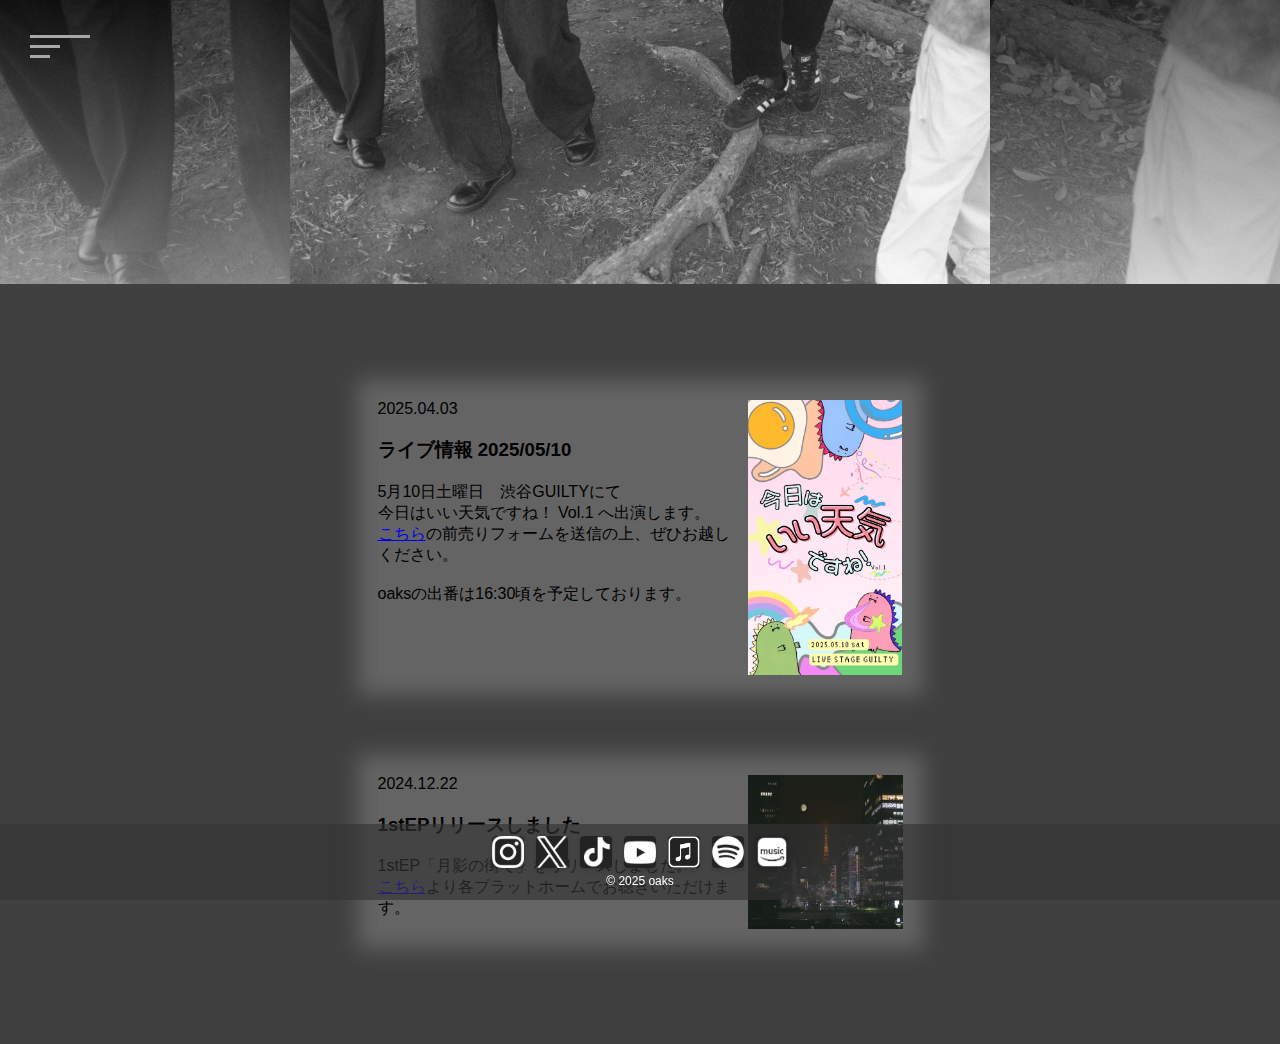
<file: theme/news.html>
<!DOCTYPE html>
<html lang="ja">
<head>
    <meta charset="UTF-8">
    <meta name="viewport" content="width=device-width, initial-scale=1.0">
    <title>NEWS | oaks official website</title>
    <link rel="stylesheet" href="../css/style.css">
    <link rel="stylesheet" href="../css/menu.css">
    <link rel="stylesheet" href="../css/news.css">
    <script src="https://code.jquery.com/jquery-3.6.0.min.js"></script>
</head>
<body>
    <div id="menu"></div>
    <div id="header"></div>
    <div class="title">
        <h1>NEWS</h1>
    </div>
    <main>
        <div class="news-list">
            <div id="news2">
                <div class="news-content">
                    <div class="news-text">
                        <div class="news-title">
                            <span>2025.04.03</span>
                            <h3>ライブ情報 2025/05/10</h3>
                        </div>
                        <span class="content-text">
                            5月10日土曜日　渋谷GUILTYにて<br>
                            今日はいい天気ですね！ Vol.1 へ出演します。<br>
                            <a href="https://forms.gle/DfBZK7ghh5wfN76K7">こちら</a>の前売りフォームを送信の上、ぜひお越しください。<br>
                            <br>
                            oaksの出番は16:30頃を予定しております。
                        </span>  
                    </div>
                    <div class="news-image">
                        <img src="/images/live1.JPG">
                    </div>
                </div>
            </div>
        </div>
        <div class="news-list">
            <div id="news1">
                <div class="news-content">
                    <div class="news-text">
                        <div class="news-title">
                            <span>2024.12.22</span>
                            <h3>1stEPリリースしました</h3>
                        </div>
                        <span class="content-text">
                            1stEP「月影の街で」をリリースしました。<br>
                            <a href="/discography/ep1.html">こちら</a>より各プラットホームでお聴きいただけます。  
                        </span>  
                    </div>
                    <div class="news-image">
                        <img src="/images/discography/1st_ep.jpg">
                    </div>
                </div>
            </div>
        </div>
        </div>
    </main>
    <div id="footer"></div>
    <script src="../js/common.js"></script>
</body>
</html>
</file>
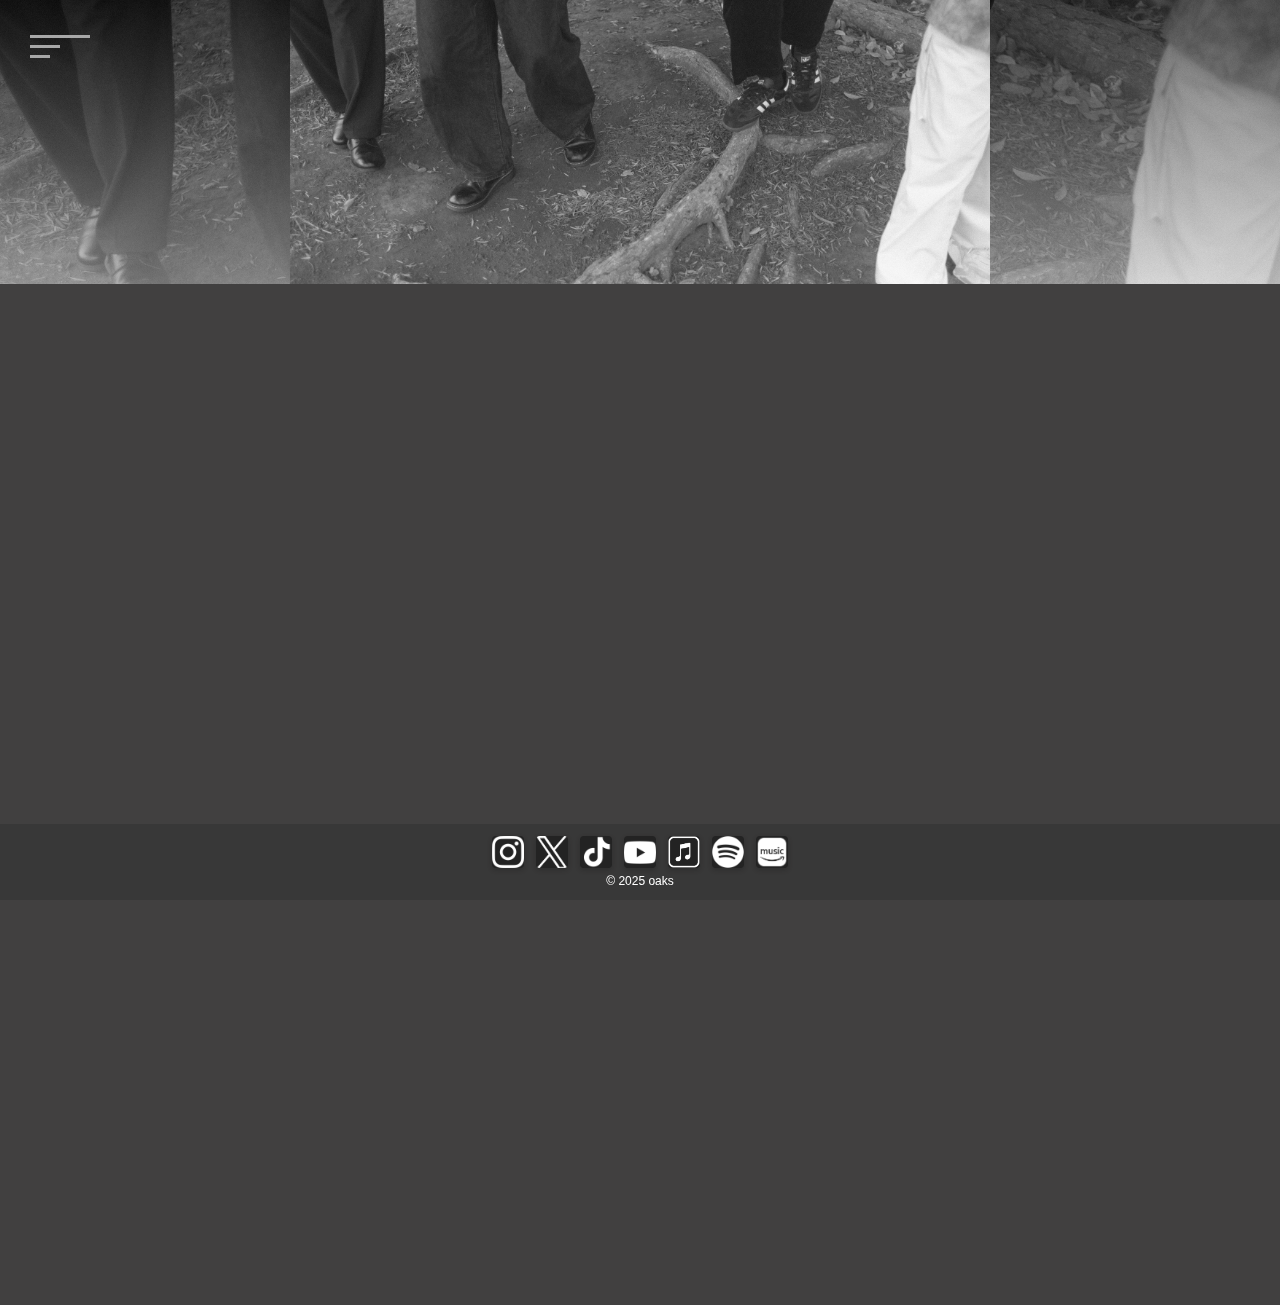
<file: theme/video.html>
<!DOCTYPE html>
<html lang="ja">
<head>
    <meta charset="UTF-8">
    <meta name="viewport" content="width=device-width, initial-scale=1.0">
    <title>VIDEO | oaks official website</title>
    <link rel="stylesheet" href="../css/style.css">
    <link rel="stylesheet" href="../css/menu.css">
    <link rel="stylesheet" href="../css/video.css">
    <script src="https://code.jquery.com/jquery-3.6.0.min.js"></script>
</head>
<body>
    <div id="menu"></div>
    <div id="header"></div>
    <div class="title">
        <h1>VIDEO</h1>
    </div>
    <main>
        <div id="youtube-short">
            <iframe width="100%" src="https://www.youtube.com/embed/TfylDabxVOI" title="oaks - 杪夏（Music Video）" frameborder="0" allow="accelerometer; autoplay; clipboard-write; encrypted-media; gyroscope; picture-in-picture; web-share" referrerpolicy="strict-origin-when-cross-origin" allowfullscreen></iframe>
            <iframe width="100%" src="https://www.youtube.com/embed/oiwA00YMiYc" title="oaks - オレンジに染まる（Music Video）" frameborder="0" allow="accelerometer; autoplay; clipboard-write; encrypted-media; gyroscope; picture-in-picture; web-share" referrerpolicy="strict-origin-when-cross-origin" allowfullscreen></iframe>
            <iframe width="100%" src="https://www.youtube.com/embed/bGD0iGeOGiQ" title="一緒に駆け出そう💫 #オリジナル曲 #バンド #インディーズバンド #邦ロック #oaks #Gentildonna" frameborder="0" allow="accelerometer; autoplay; clipboard-write; encrypted-media; gyroscope; picture-in-picture; web-share" referrerpolicy="strict-origin-when-cross-origin" allowfullscreen></iframe>
            <iframe width="100%" src="https://www.youtube.com/embed/y1bAfBNI4tc" title="あの飛び立つ鳥にように自由になりたい🕊️ #オリジナル曲 #バンド #インディーズバンド #oaks #にちようび" frameborder="0" allow="accelerometer; autoplay; clipboard-write; encrypted-media; gyroscope; picture-in-picture; web-share" referrerpolicy="strict-origin-when-cross-origin" allowfullscreen></iframe>
            <iframe width="100%" src="https://www.youtube.com/embed/UcJ2bbZmw1Y" title="lady 孤独をわかって🥀 #オリジナル曲 #バンド #インディーズバンド#ライブ映像 #oaks #星に願いを" frameborder="0" allow="accelerometer; autoplay; clipboard-write; encrypted-media; gyroscope; picture-in-picture; web-share" referrerpolicy="strict-origin-when-cross-origin" allowfullscreen></iframe>
        </div>
    </main>
    <div id="footer"></div>
    <script src="../js/common.js"></script>
</body>
</html>
</file>
<file: css/style.css>
body {
    font-family: Arial, sans-serif;
    margin: 0 auto;
    padding: 0;
    background-color: #414040;
}

main {
    max-width: 700px;
    margin: 0 auto;
    padding: 15px;
}

#header {
  /* background-color: #414040; */
  background-image: linear-gradient(rgba(0, 0, 0, 0.5), rgba(190, 190, 190, 0.5)), url(/images/oaks_02.JPG);
  background-repeat: no-repeat;
  background-size: cover;
}

.header_image {
    position: relative;
    max-width: 700px;
    margin: 0 auto;
}
  
img {
    max-width: 100%;
    height: auto;
    display: block;
}

#overlay-text {
    top: 50%;
    left: 70%;
    font-family: 'Caveat';
    position: absolute;
    color: whitesmoke;
    text-shadow: 5px 5px 7px rgba(0, 0, 0, 0.7);
    opacity: 0;
}

.overlay-text-visible {
  font-size: clamp(70px, 28vw, 200px);
  transform: translate(-50%, -50%);
  animation: slideFadeIn 2s forwards;
  animation-delay: 0.2s;
}

@keyframes slideFadeIn {
    0% {
      opacity: 0;
      transform: translate(-50%, -50%) translateY(-50px);
    }
    100% {
      opacity: 0.8;
      transform: translate(-50%, -50%) translateY(0);
    }
}

.main_image{
    opacity: 0;
    transform: scale(0.6);
    animation: zoomFadeIn 2s ease forwards;
    animation-delay: 0.5s;
  }

.main_image img {
  width: 100%;
  border-radius: 10px;
}

  @keyframes zoomFadeIn {
    to {
      opacity: 1;
      transform: scale(1);
    }
  }

  #advertise a {
    width: 100%;
    margin: 15px 0px;
    border-radius: 15px;
    background: radial-gradient(circle, #a6a6a6bf, #191919);
    background-size: 130% 130%;
    display: flex;
    justify-content: space-between;
    align-items: center;
    animation: gradientAnimation 0.8s linear infinite;
  }

  #advertise .ad-left {
    width: 45%;
    padding: 5%;
  }

  #advertise .ad-left img{
    border-radius: 12px;
  }

  #advertise .ad-right{
    display: flex;
    justify-content: center;
    align-items: center; 
    position: relative;
    width: 45%;
    padding: 5%;
  }

  #advertise .ad-right img{
    width: 85%;
    position: absolute;
  }

  @keyframes gradientAnimation {
    0% {
        background-position: 30% 30%;
    }
    25% {
        background-position: 60% 60%;
    }
    50% {
        background-position: 90% 90%;
    }
    25% {
        background-position: 60% 60%;
    }
    100% {
        background-position: 40% 40%;
    }
}

  #free-space {
    margin-bottom: 80px;
  }

  .free-space-item{
    margin-top: 30px;
    display: flex;
    justify-content: center;
  }

  @keyframes titleFadeIn {
    0% {
      opacity: 0;
      transform: translateY(-50px);
    }
    100% {
      opacity: 0.8;
      transform: translateY(0);
    }
}

  .title a {
    color: inherit;
    text-decoration: none;
  }

  .title h1 {
    font-family: 'Caveat';
    margin: 0;
    padding: 15px;
    text-shadow: 5px 5px 7px rgba(0, 0, 0, 0.7);
    background: linear-gradient(to bottom, #cecece6c, #414040);
    opacity: 0;
    animation: titleFadeIn 2s forwards;
    animation-delay: 0.2s;
  }

  footer {
    width: 100%;
    background-color: #333333a4;
    color: white;
    font-size: 12px;
    text-align: center;
    padding: 12px 0px;
    position: fixed;
    bottom: 0;
}

#footer-list {
  display: flex;
  flex-wrap: wrap;
  justify-content: center;
  gap: 12px;
  padding-bottom: 6px;
}

#footer-list a{
  display: block;
  width: 32px;
  height: 32px;
  text-decoration: none;
  border-radius: 4px;
  overflow: hidden;
  background-color:#232323;
  box-shadow: 0 2px 5px rgba(0, 0, 0, 0.2);
}
</file>
<file: css/menu.css>
/*============
nav
=============*/
  nav {
    display: block;
    position: fixed;
    top: 0;
    left: -300px;
    bottom: 0;
    width: 300px;
    background: #3b3936e6;
    overflow-x: hidden;
    overflow-y: auto;
    -webkit-overflow-scrolling: touch;
    transition: .5s;
    z-index: 3;
  }
  .open nav {
    left: 0;
  }
  nav .inner {
    padding: 25px;
  }
  nav .inner ul {
    list-style: none;
    margin: 0;
    padding: 0;
  }
  nav .inner ul li {
    position: relative;
    margin: 0;
    border-bottom: 1px solid #c0c0c0;
  }
  nav .inner ul li a {
    display: block;
    color: #c0c0c0;
    font-family: 'Caveat';
    font-size: 18px;
    padding: 0.6em;
    text-decoration: none;
    transition-duration: 0.2s;
  }
  nav .inner ul li a:hover {
    background: #313131;
  }
  @media screen and (max-width: 767px) {
    nav {
      left: -240px;
      width: 240px;
    }
  }
  
  /*============
  @keyframes
  =============*/
  @keyframes equalizer01 {
    0% {
      width: 70%;
    }
    10% {
      width: 50%;
    }
    20% {
      width: 100%;
    }
    30% {
      width: 10%;
    }
    40% {
      width: 50%;
    }
    50% {
      width: 70%;
    }
    60% {
      width: 50%;
    }
    70% {
      width: 10%;
    }
    80% {
      width: 100%;
    }
    90% {
      width: 10%;
    }
    100% {
      width: 70%;
    }
  }
  @keyframes equalizer02 {
    0% {
      width: 30%;
    }
    10% {
      width: 20%;
    }
    20% {
      width: 40%;
    }
    30% {
      width: 10%;
    }
    40% {
      width: 20%;
    }
    50% {
      width: 30%;
    }
    60% {
      width: 20%;
    }
    70% {
      width: 10%;
    }
    80% {
      width: 40%;
    }
    90% {
      width: 10%;
    }
    100% {
      width: 30%;
    }
  }
  /*============
  .toggle_btn
  =============*/
  .toggle_btn {
    display: block;
    position: fixed;
    top: 30px;
    left: 30px;
    width: 70px;
    height: 40px;
    transform: translate(0, 0);
    transition: all .5s;
    cursor: pointer;
    z-index: 3;
  }
  .open .toggle_btn {
    left: 330px;
  }
  .toggle_btn span {
    display: block;
    position: absolute;
    left: 0;
    width: 30px;
    height: 3px;
    background-color: #a8a8a8;
    transition: all .5s;
  }
  .toggle_btn span:nth-child(1) {
    top: 5px;
    width: 60px;
    animation: equalizer01 7000ms infinite;
  }
  .toggle_btn span:nth-child(2) {
    top: 15px;
    width: 30px;
    animation: equalizer02 5000ms infinite;
    animation-delay: 0.33s;
  }
  .toggle_btn span:nth-child(3) {
    top: 25px;
    width: 20px;
    animation: equalizer02 5000ms infinite;
  }
  .open .toggle_btn span {
    background-color: #fff;
    width: 30px;
  }
  .open .toggle_btn span:nth-child(1) {
    transform: translate(0, 10px) rotate(-45deg);
    animation: unset;
  }
  .open .toggle_btn span:nth-child(2) {
    opacity: 0;
    animation: unset;
  }
  .open .toggle_btn span:nth-child(3) {
    transform: translate(0, -10px) rotate(45deg);
    animation: unset;
  }
  @media screen and (max-width: 767px) {
    .open .toggle_btn {
      left: 260px;
    }
  }
  
  /*============
  #mask
  =============*/
  #mask {
    display: none;
  }
  .open #mask {
    display: block;
    position: fixed;
    top: 0;
    left: 0;
    width: 100%;
    height: 100%;
    background: #000;
    opacity: .8;
    z-index: 2;
    cursor: pointer;
    transition: all .5s;
  }

  #icontitle {
    display: block;
    color: #c0c0c0;
    font-family: 'Caveat';
    font-size: 18px;
    padding: 0.6em;
    padding-top: 50px;
    transition-duration: 0.2s;
  }

  #music {
    display: flex;
    flex-wrap: wrap;
    justify-content: center;
    gap: 12px;
  }

  #sns {
    display: flex;
    flex-wrap: wrap;
    justify-content: center;
    gap: 12px;
  }

  #iconlist a {
    display: block;
    width: 36px;
    height: 36px;
    text-decoration: none;
    border-radius: 4px;
    overflow: hidden;
    background-color:#232323;
    box-shadow: 0 2px 5px rgba(0, 0, 0, 0.2);
  }
</file>
<file: css/discography.css>
.embed-wrapper {
    display: flex;
    flex-direction: column;
    gap: 24px;
    max-width: 660px;
    margin: 0 auto 100px;
}

.embed-wrapper iframe {
    width: 100%;
    height: 450px;
    border: none;
}

.disco-title h3 {
    margin: 8px 0px 15px;
    color: rgb(157, 157, 157);
}

.disco-list{
    width: 75%;
    margin: 30px auto 100px;
    background-color: rgb(100, 100, 100);
    box-shadow: 0 0 20px 20px rgb(100, 100, 100);
}

.disco-list h4,h5,h6{
    margin: 10px;
}

.jacket{
    margin: 15px auto;
    width: 95%;
}

.set-list {
    display: flex;
    justify-content: space-between;
    align-items: center;
}

.set-list #set-list-left{
    width: 45%;
}

.set-list #set-list-right{
    margin: 0 6px 6px 0;
    width: 40%;
    height: 7em;
    background-color: rgb(97, 115, 128);
    box-shadow: 0 0 3px 3px rgb(97, 115, 128);
    border-radius: 10px;
}

#set-list-right a{
    width: 100%;
    height: 100%;
    display: flex;
    flex-direction: column;
    align-items: center;
    justify-content: center;
    text-decoration: none;
    color: rgb(203, 203, 203);
}

#set-list-right img{
    height: 70%;
}
</file>
<file: css/contact.css>
#contact-link{
    display: flex;
    justify-content: center; 
    margin-bottom: 100px;
}

#contact-link a{
    width: 90%;
    margin-top: 20px;
    padding: 20px 0px;
    background-color: #697484c1;
    color: white;
    text-decoration: none;
    border-radius: 10px;
    box-shadow: 0 0 25px 25px rgba(77, 76, 76, 0.466);
    text-align: center;
}

#contact-link span{
    text-align: center;
}
</file>
<file: css/link.css>
.link_menu a {
  text-decoration: none;
  color: inherit;
}

.link_title {
  display: flex;
  align-items: flex-end;
  gap: 14px;
  flex-wrap: nowrap;
  padding: 6px;
  margin-top: 32px;
}

#first {
  margin-top: 0;
}

.link_title img {
  width: 40px;
  height: 40px;
  object-fit: cover; 
}

.link_title h1 ,h2 {
  font-family: 'Caveat';
  color:whitesmoke;
  margin: 0;
  text-shadow: 5px 5px 7px rgba(0, 0, 0, 0.7);
}

.tiktok-embed {
  height: 180px !important;
  border-radius: 12px !important;
  background-color: black;
  margin: 0 !important;
}

#last {
    margin-bottom: 100px;
}
</file>
<file: css/news.css>
.news-list{
    width: 75%;
    margin: 30px auto 100px;
    background-color: rgb(100, 100, 100);
    box-shadow: 0 0 20px 20px rgb(100, 100, 100);
}

@media (min-width: 600px) {
    .news-content{
        display: flex;
        gap: 10px;
    }
    .news-text{
        width:70%;
    }
    .news-image{
        width:30%;
    }
}
</file>
<file: css/video.css>
#youtube-short{
    margin-bottom: 50px;
}

#youtube-short iframe{
    padding-bottom: 20px;
}
</file>
